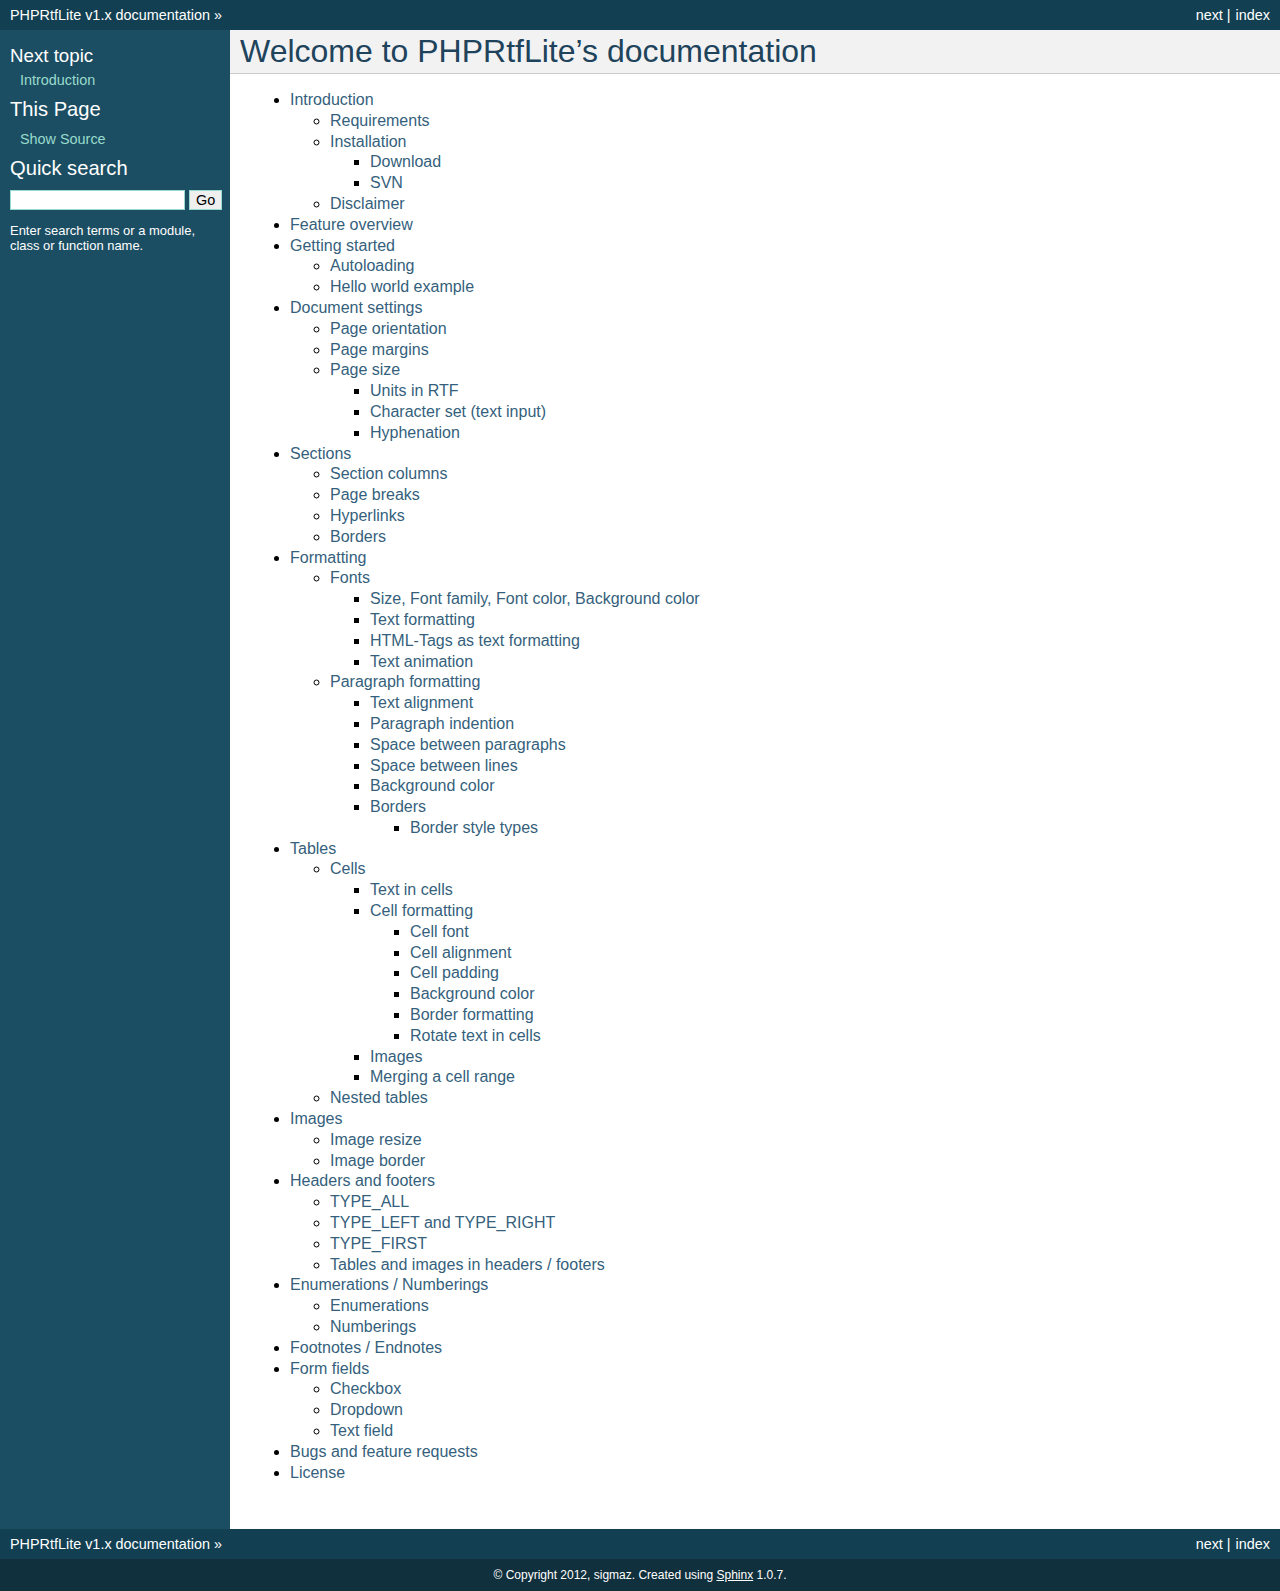
<file: engine/Phprtflite/docs/html/index.html>
<!DOCTYPE html PUBLIC "-//W3C//DTD XHTML 1.0 Transitional//EN"
  "http://www.w3.org/TR/xhtml1/DTD/xhtml1-transitional.dtd">

<html xmlns="http://www.w3.org/1999/xhtml">
  <head>
    <meta http-equiv="Content-Type" content="text/html; charset=utf-8" />
    
    <title>Welcome to PHPRtfLite’s documentation &mdash; PHPRtfLite v1.x documentation</title>
    <link rel="stylesheet" href="_static/default.css" type="text/css" />
    <link rel="stylesheet" href="_static/pygments.css" type="text/css" />
    <script type="text/javascript">
      var DOCUMENTATION_OPTIONS = {
        URL_ROOT:    '',
        VERSION:     '1.x',
        COLLAPSE_INDEX: false,
        FILE_SUFFIX: '.html',
        HAS_SOURCE:  true
      };
    </script>
    <script type="text/javascript" src="_static/jquery.js"></script>
    <script type="text/javascript" src="_static/underscore.js"></script>
    <script type="text/javascript" src="_static/doctools.js"></script>
    <link rel="top" title="PHPRtfLite v1.x documentation" href="#" />
    <link rel="next" title="Introduction" href="introduction.html" /> 
  </head>
  <body>
    <div class="related">
      <h3>Navigation</h3>
      <ul>
        <li class="right" style="margin-right: 10px">
          <a href="genindex.html" title="General Index"
             accesskey="I">index</a></li>
        <li class="right" >
          <a href="introduction.html" title="Introduction"
             accesskey="N">next</a> |</li>
        <li><a href="#">PHPRtfLite v1.x documentation</a> &raquo;</li> 
      </ul>
    </div>  

    <div class="document">
      <div class="documentwrapper">
        <div class="bodywrapper">
          <div class="body">
            
  <div class="section" id="welcome-to-phprtflite-s-documentation">
<h1>Welcome to PHPRtfLite&#8217;s documentation<a class="headerlink" href="#welcome-to-phprtflite-s-documentation" title="Permalink to this headline">¶</a></h1>
<div class="toctree-wrapper compound">
<ul>
<li class="toctree-l1"><a class="reference internal" href="introduction.html">Introduction</a><ul>
<li class="toctree-l2"><a class="reference internal" href="introduction.html#requirements">Requirements</a></li>
<li class="toctree-l2"><a class="reference internal" href="introduction.html#installation">Installation</a><ul>
<li class="toctree-l3"><a class="reference internal" href="introduction.html#download">Download</a></li>
<li class="toctree-l3"><a class="reference internal" href="introduction.html#svn">SVN</a></li>
</ul>
</li>
<li class="toctree-l2"><a class="reference internal" href="introduction.html#disclaimer">Disclaimer</a></li>
</ul>
</li>
<li class="toctree-l1"><a class="reference internal" href="feature-overview.html">Feature overview</a></li>
<li class="toctree-l1"><a class="reference internal" href="getting-started.html">Getting started</a><ul>
<li class="toctree-l2"><a class="reference internal" href="getting-started.html#autoloading">Autoloading</a></li>
<li class="toctree-l2"><a class="reference internal" href="getting-started.html#hello-world-example">Hello world example</a></li>
</ul>
</li>
<li class="toctree-l1"><a class="reference internal" href="document-settings.html">Document settings</a><ul>
<li class="toctree-l2"><a class="reference internal" href="document-settings.html#page-orientation">Page orientation</a></li>
<li class="toctree-l2"><a class="reference internal" href="document-settings.html#page-margins">Page margins</a></li>
<li class="toctree-l2"><a class="reference internal" href="document-settings.html#page-size">Page size</a><ul>
<li class="toctree-l3"><a class="reference internal" href="document-settings.html#units-in-rtf">Units in RTF</a></li>
<li class="toctree-l3"><a class="reference internal" href="document-settings.html#character-set-text-input">Character set (text input)</a></li>
<li class="toctree-l3"><a class="reference internal" href="document-settings.html#hyphenation">Hyphenation</a></li>
</ul>
</li>
</ul>
</li>
<li class="toctree-l1"><a class="reference internal" href="sections.html">Sections</a><ul>
<li class="toctree-l2"><a class="reference internal" href="sections.html#section-columns">Section columns</a></li>
<li class="toctree-l2"><a class="reference internal" href="sections.html#page-breaks">Page breaks</a></li>
<li class="toctree-l2"><a class="reference internal" href="sections.html#hyperlinks">Hyperlinks</a></li>
<li class="toctree-l2"><a class="reference internal" href="sections.html#borders">Borders</a></li>
</ul>
</li>
<li class="toctree-l1"><a class="reference internal" href="formatting.html">Formatting</a><ul>
<li class="toctree-l2"><a class="reference internal" href="formatting.html#fonts">Fonts</a><ul>
<li class="toctree-l3"><a class="reference internal" href="formatting.html#size-font-family-font-color-background-color">Size, Font family, Font color, Background color</a></li>
<li class="toctree-l3"><a class="reference internal" href="formatting.html#text-formatting">Text formatting</a></li>
<li class="toctree-l3"><a class="reference internal" href="formatting.html#html-tags-as-text-formatting">HTML-Tags as text formatting</a></li>
<li class="toctree-l3"><a class="reference internal" href="formatting.html#text-animation">Text animation</a></li>
</ul>
</li>
<li class="toctree-l2"><a class="reference internal" href="formatting.html#paragraph-formatting">Paragraph formatting</a><ul>
<li class="toctree-l3"><a class="reference internal" href="formatting.html#text-alignment">Text alignment</a></li>
<li class="toctree-l3"><a class="reference internal" href="formatting.html#paragraph-indention">Paragraph indention</a></li>
<li class="toctree-l3"><a class="reference internal" href="formatting.html#space-between-paragraphs">Space between paragraphs</a></li>
<li class="toctree-l3"><a class="reference internal" href="formatting.html#space-between-lines">Space between lines</a></li>
<li class="toctree-l3"><a class="reference internal" href="formatting.html#background-color">Background color</a></li>
<li class="toctree-l3"><a class="reference internal" href="formatting.html#borders">Borders</a><ul>
<li class="toctree-l4"><a class="reference internal" href="formatting.html#border-style-types">Border style types</a></li>
</ul>
</li>
</ul>
</li>
</ul>
</li>
<li class="toctree-l1"><a class="reference internal" href="tables.html">Tables</a><ul>
<li class="toctree-l2"><a class="reference internal" href="tables.html#cells">Cells</a><ul>
<li class="toctree-l3"><a class="reference internal" href="tables.html#text-in-cells">Text in cells</a></li>
<li class="toctree-l3"><a class="reference internal" href="tables.html#cell-formatting">Cell formatting</a><ul>
<li class="toctree-l4"><a class="reference internal" href="tables.html#cell-font">Cell font</a></li>
<li class="toctree-l4"><a class="reference internal" href="tables.html#cell-alignment">Cell alignment</a></li>
<li class="toctree-l4"><a class="reference internal" href="tables.html#cell-padding">Cell padding</a></li>
<li class="toctree-l4"><a class="reference internal" href="tables.html#background-color">Background color</a></li>
<li class="toctree-l4"><a class="reference internal" href="tables.html#border-formatting">Border formatting</a></li>
<li class="toctree-l4"><a class="reference internal" href="tables.html#rotate-text-in-cells">Rotate text in cells</a></li>
</ul>
</li>
<li class="toctree-l3"><a class="reference internal" href="tables.html#images">Images</a></li>
<li class="toctree-l3"><a class="reference internal" href="tables.html#merging-a-cell-range">Merging a cell range</a></li>
</ul>
</li>
<li class="toctree-l2"><a class="reference internal" href="tables.html#nested-tables">Nested tables</a></li>
</ul>
</li>
<li class="toctree-l1"><a class="reference internal" href="images.html">Images</a><ul>
<li class="toctree-l2"><a class="reference internal" href="images.html#image-resize">Image resize</a></li>
<li class="toctree-l2"><a class="reference internal" href="images.html#image-border">Image border</a></li>
</ul>
</li>
<li class="toctree-l1"><a class="reference internal" href="header-footer.html">Headers and footers</a><ul>
<li class="toctree-l2"><a class="reference internal" href="header-footer.html#type-all">TYPE_ALL</a></li>
<li class="toctree-l2"><a class="reference internal" href="header-footer.html#type-left-and-type-right">TYPE_LEFT and TYPE_RIGHT</a></li>
<li class="toctree-l2"><a class="reference internal" href="header-footer.html#type-first">TYPE_FIRST</a></li>
<li class="toctree-l2"><a class="reference internal" href="header-footer.html#tables-and-images-in-headers-footers">Tables and images in headers / footers</a></li>
</ul>
</li>
<li class="toctree-l1"><a class="reference internal" href="enumerations-numberings.html">Enumerations / Numberings</a><ul>
<li class="toctree-l2"><a class="reference internal" href="enumerations-numberings.html#enumerations">Enumerations</a></li>
<li class="toctree-l2"><a class="reference internal" href="enumerations-numberings.html#numberings">Numberings</a></li>
</ul>
</li>
<li class="toctree-l1"><a class="reference internal" href="footnotes-endnotes.html">Footnotes / Endnotes</a></li>
<li class="toctree-l1"><a class="reference internal" href="formfields.html">Form fields</a><ul>
<li class="toctree-l2"><a class="reference internal" href="formfields.html#checkbox">Checkbox</a></li>
<li class="toctree-l2"><a class="reference internal" href="formfields.html#dropdown">Dropdown</a></li>
<li class="toctree-l2"><a class="reference internal" href="formfields.html#text-field">Text field</a></li>
</ul>
</li>
<li class="toctree-l1"><a class="reference internal" href="bug-feature.html">Bugs and feature requests</a></li>
<li class="toctree-l1"><a class="reference internal" href="license.html">License</a></li>
</ul>
</div>
</div>


          </div>
        </div>
      </div>
      <div class="sphinxsidebar">
        <div class="sphinxsidebarwrapper">
  <h4>Next topic</h4>
  <p class="topless"><a href="introduction.html"
                        title="next chapter">Introduction</a></p>
  <h3>This Page</h3>
  <ul class="this-page-menu">
    <li><a href="_sources/index.txt"
           rel="nofollow">Show Source</a></li>
  </ul>
<div id="searchbox" style="display: none">
  <h3>Quick search</h3>
    <form class="search" action="search.html" method="get">
      <input type="text" name="q" size="18" />
      <input type="submit" value="Go" />
      <input type="hidden" name="check_keywords" value="yes" />
      <input type="hidden" name="area" value="default" />
    </form>
    <p class="searchtip" style="font-size: 90%">
    Enter search terms or a module, class or function name.
    </p>
</div>
<script type="text/javascript">$('#searchbox').show(0);</script>
        </div>
      </div>
      <div class="clearer"></div>
    </div>
    <div class="related">
      <h3>Navigation</h3>
      <ul>
        <li class="right" style="margin-right: 10px">
          <a href="genindex.html" title="General Index"
             >index</a></li>
        <li class="right" >
          <a href="introduction.html" title="Introduction"
             >next</a> |</li>
        <li><a href="#">PHPRtfLite v1.x documentation</a> &raquo;</li> 
      </ul>
    </div>
    <div class="footer">
        &copy; Copyright 2012, sigmaz.
      Created using <a href="http://sphinx.pocoo.org/">Sphinx</a> 1.0.7.
    </div>
  </body>
</html>
</file>
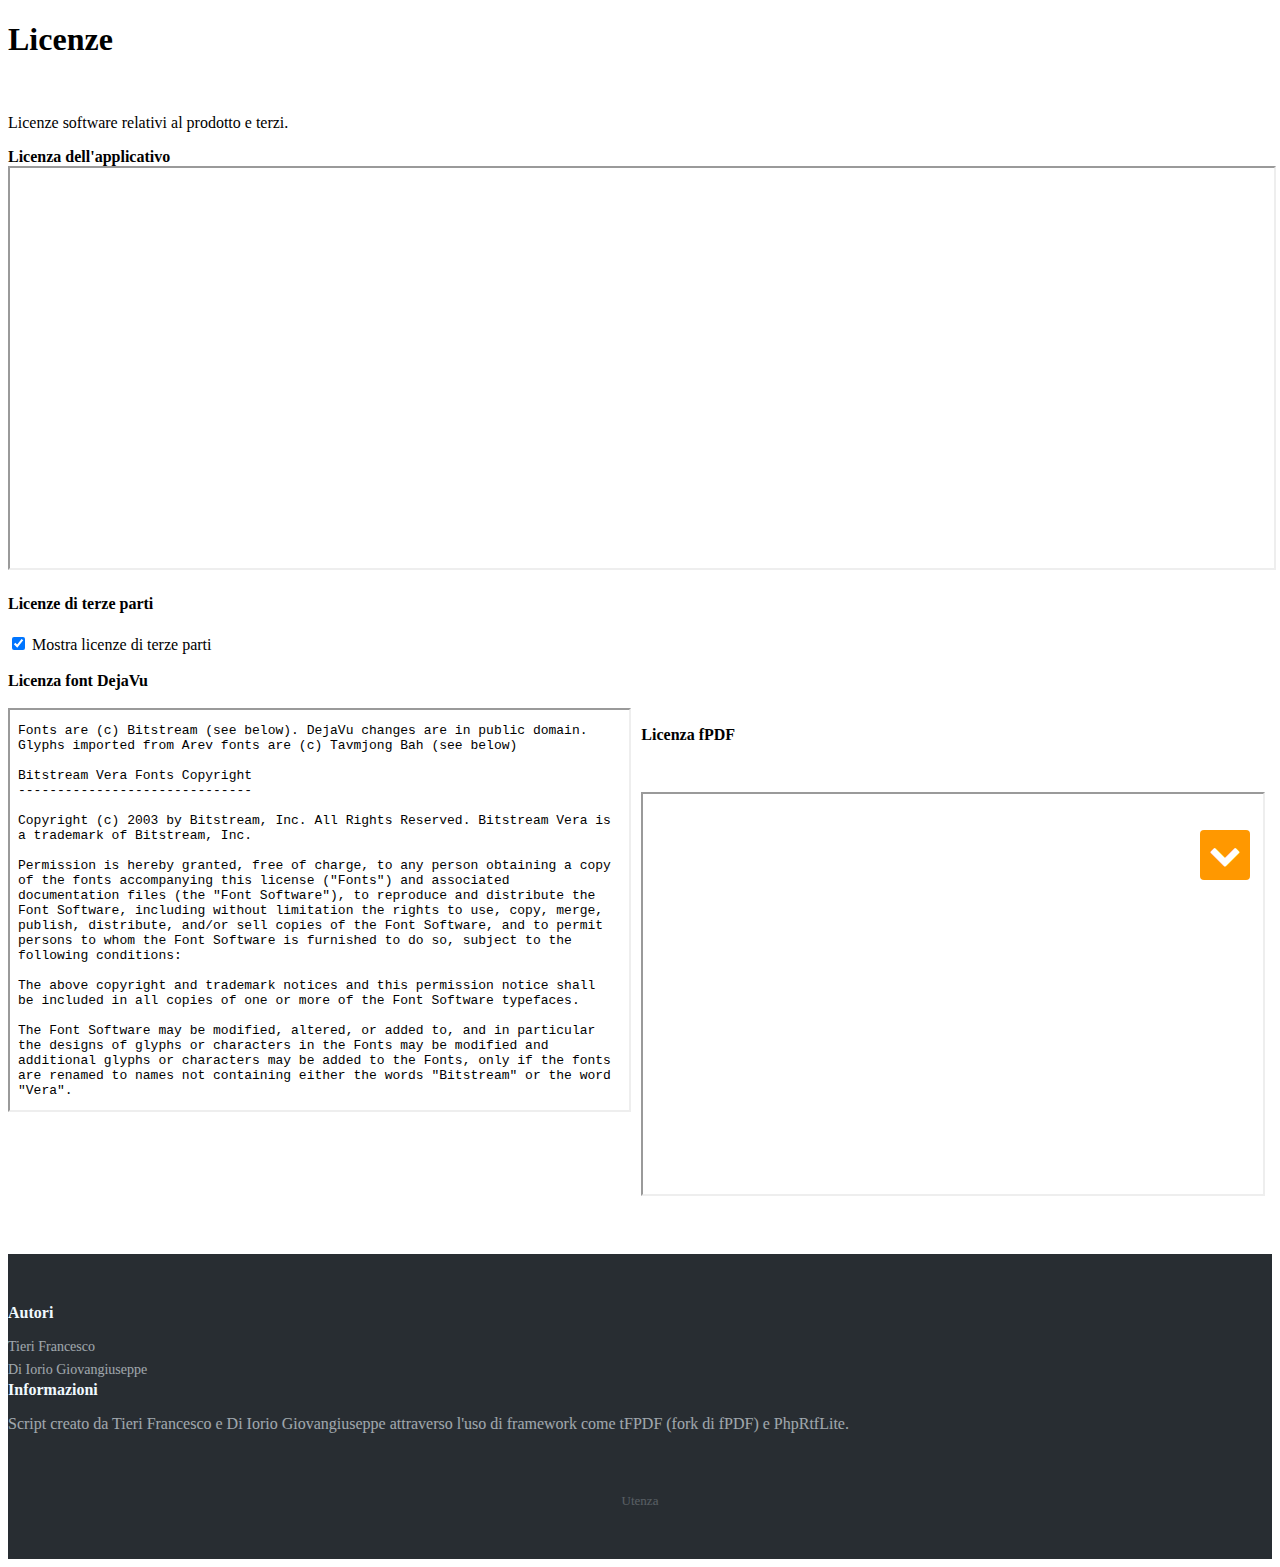
<file: license.html>
<!doctype html>
<html lang="it">
  <head>
    <!-- Required meta tags -->
    <meta charset="utf-8">
    <meta name="viewport" content="width=device-width, initial-scale=1">

    <!-- Bootstrap REQUIRED -->
	<link href="https://cdn.jsdelivr.net/npm/bootstrap@5.0.2/dist/css/bootstrap.min.css" rel="stylesheet"
		integrity="sha384-EVSTQN3/azprG1Anm3QDgpJLIm9Nao0Yz1ztcQTwFspd3yD65VohhpuuCOmLASjC" crossorigin="anonymous">
	<link rel="stylesheet" href="Assets/css/fontawesome.css">
	<link rel="stylesheet" href="Assets/css/style_buttons.css">
	<script src="https://cdn.jsdelivr.net/npm/bootstrap@5.0.2/dist/js/bootstrap.bundle.min.js"
		integrity="sha384-MrcW6ZMFYlzcLA8Nl+NtUVF0sA7MsXsP1UyJoMp4YLEuNSfAP+JcXn/tWtIaxVXM"
		crossorigin="anonymous"></script>
	
    <script src="engine/js/bootstrap.js" ></script>
	<script src="engine/js/jquery.js"></script>
	<script src="engine/js/logic.js"></script>

    <!-- FAVICON SVG-->
    <link rel="icon" type="image/svg+xml" sizes="32x32" id="iconfav" href="http://francescotieri.zapto.org/favicon_light.svg">
    <title>Licenze di distribuzione 
	</title>	
		
  </head>

<!--QUI COMINCIA IL SITO --> 
<body onload="initialize()">
	<div class="container">
<!-- Back to top button -->
<a style="text-decoration: none;" id="button"></a>
<a style="text-decoration: none;" id="buttonBottom"></a>
  
<header class="text-center">
	<h1 class="display-2">Licenze</h1> <br />
	<p class="blockquote-footer">Licenze software relativi al prodotto e terzi.</p>
	<!-- EASTER EGG <a href="home/index.php">Vai alla Home</a>-->
</header>

<!--Licenza -->
<b>Licenza dell'applicativo</b>


<iframe  src="LICENSE" name="iframe_LICENSE" style="border:1px solid none" height="400px" width="100%" title="LICENZA DI DISTRIBUZIONE"></iframe>

<!-- Licenze terzi -->
<h4 class="display-3">Licenze di terze parti</h3>
    <div class="form-check">
        <input class="form-check-input" type="checkbox" value="" id="checkbox_terzi" checked >
        <label class="form-check-label" for="flexCheckChecked">
          Mostra licenze di terze parti
        </label>
      </div>
    <div id="terzi" style="visibility: hidden;">
        <br />
        <b>Licenza font DejaVu</b>
        <br /><br /> 
        <iframe style="float: left; margin-right: 10px;" src="engine/tFPDF/font/unifont/DejaVu_LICENSE.txt" name="terzi_DejaVu_LICENSE" style="border:1px solid none; margin-top: 30px;" height="400px" width="49%" title="LICENZA DI DISTRIBUZIONE"></iframe>
        <br />
        <b>Licenza fPDF</b>
        <br /><br />
        <iframe src="engine/tFPDF/LICENSE" name="terzi_fPDF_LICENSE" style="border:1px solid none; margin-top: 30px;" height="400px" width="49%" title="LICENZA DI DISTRIBUZIONE"></iframe>
        
    </div>

	<script>
         if ( document.getElementById('terzi').checked ) {
            document.getElementById('terzi').style.visibility = 'visible';

        }
               document.getElementById('terzi').style.visibility = 'visible';
        document.getElementById('checkbox_terzi').onclick = function() {
            // access properties using this keyword
            if ( this.checked ) {
               document.getElementById('terzi').style.visibility = 'visible';
            } else {
                document.getElementById('terzi').style.visibility = 'hidden';
            }
        };
        </script>
</div><br />
<!-- Footer -->
<br /><br />
<div class="footer-dark">
    <footer>
        <div class="container">
            <div class="row">
                <div class="col-sm-6 col-md-3 item">
                    <h3>Autori</h3>
                    <ul>
                        <li><a href="#">Tieri Francesco</a></li>
                        <li><a href="#">Di Iorio Giovangiuseppe</a></li>
                    </ul>
                </div>
               
                <div class="col-md-6 item text">
                    <h3>Informazioni</h3>
                    <p>Script creato da Tieri Francesco e Di Iorio Giovangiuseppe attraverso l'uso di framework come tFPDF (fork di fPDF) e PhpRtfLite.</p>
                </div>
            </div>
            <p class="copyright"><a target="_blank" href="index.html">Utenza</a></p>
        </div>
    </footer>
</div>
</body>
</html>
</file>
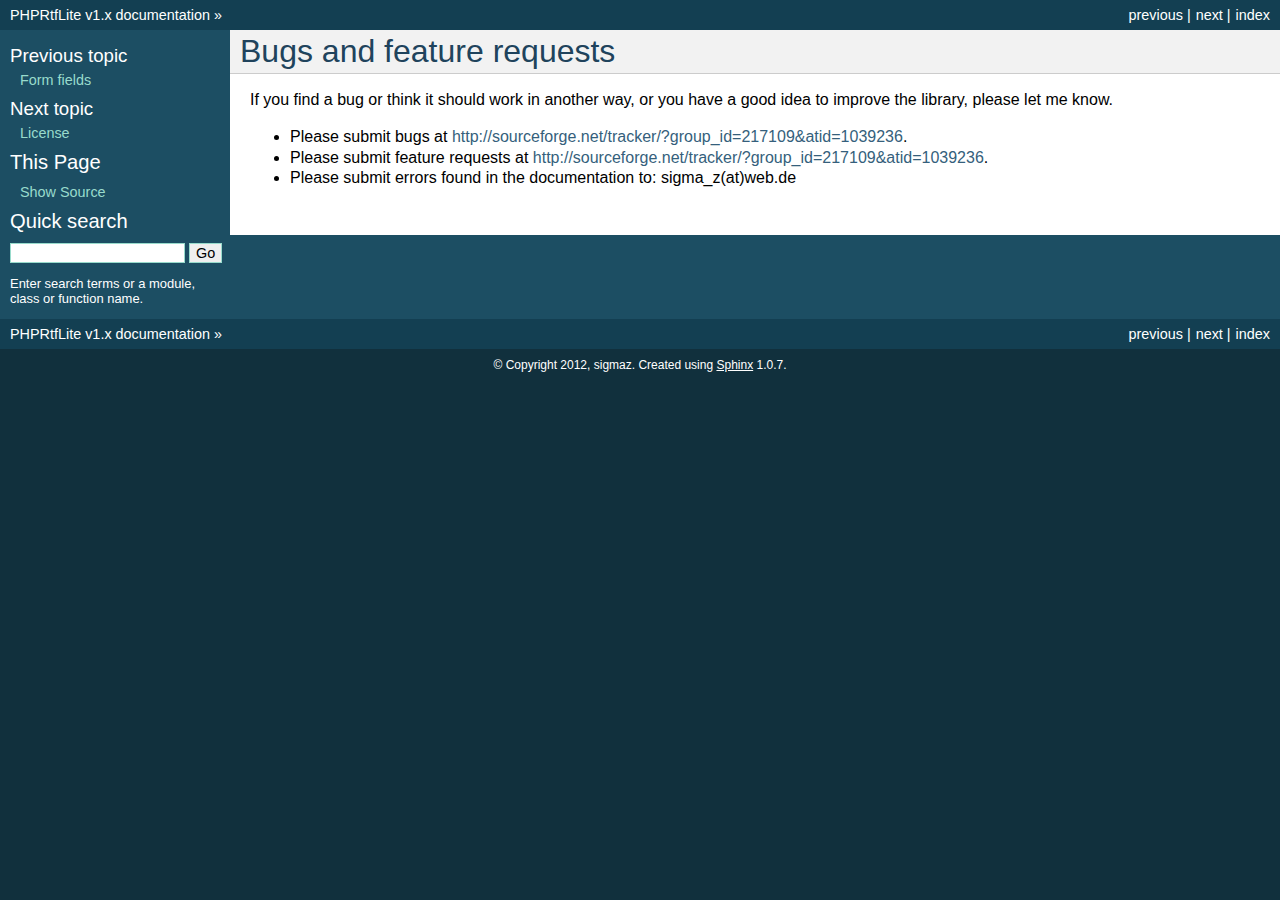
<file: engine/Phprtflite/docs/html/bug-feature.html>
<!DOCTYPE html PUBLIC "-//W3C//DTD XHTML 1.0 Transitional//EN"
  "http://www.w3.org/TR/xhtml1/DTD/xhtml1-transitional.dtd">

<html xmlns="http://www.w3.org/1999/xhtml">
  <head>
    <meta http-equiv="Content-Type" content="text/html; charset=utf-8" />
    
    <title>Bugs and feature requests &mdash; PHPRtfLite v1.x documentation</title>
    <link rel="stylesheet" href="_static/default.css" type="text/css" />
    <link rel="stylesheet" href="_static/pygments.css" type="text/css" />
    <script type="text/javascript">
      var DOCUMENTATION_OPTIONS = {
        URL_ROOT:    '',
        VERSION:     '1.x',
        COLLAPSE_INDEX: false,
        FILE_SUFFIX: '.html',
        HAS_SOURCE:  true
      };
    </script>
    <script type="text/javascript" src="_static/jquery.js"></script>
    <script type="text/javascript" src="_static/underscore.js"></script>
    <script type="text/javascript" src="_static/doctools.js"></script>
    <link rel="top" title="PHPRtfLite v1.x documentation" href="index.html" />
    <link rel="next" title="License" href="license.html" />
    <link rel="prev" title="Form fields" href="formfields.html" /> 
  </head>
  <body>
    <div class="related">
      <h3>Navigation</h3>
      <ul>
        <li class="right" style="margin-right: 10px">
          <a href="genindex.html" title="General Index"
             accesskey="I">index</a></li>
        <li class="right" >
          <a href="license.html" title="License"
             accesskey="N">next</a> |</li>
        <li class="right" >
          <a href="formfields.html" title="Form fields"
             accesskey="P">previous</a> |</li>
        <li><a href="index.html">PHPRtfLite v1.x documentation</a> &raquo;</li> 
      </ul>
    </div>  

    <div class="document">
      <div class="documentwrapper">
        <div class="bodywrapper">
          <div class="body">
            
  <div class="section" id="bugs-and-feature-requests">
<h1>Bugs and feature requests<a class="headerlink" href="#bugs-and-feature-requests" title="Permalink to this headline">¶</a></h1>
<p>If you find a bug or think it should work in another way, or you have a good idea to improve the library, please let me know.</p>
<ul class="simple">
<li>Please submit bugs at <a class="reference external" href="http://sourceforge.net/tracker/?group_id=217109&amp;atid=1039236">http://sourceforge.net/tracker/?group_id=217109&amp;atid=1039236</a>.</li>
<li>Please submit feature requests at <a class="reference external" href="http://sourceforge.net/tracker/?group_id=217109&amp;atid=1039236">http://sourceforge.net/tracker/?group_id=217109&amp;atid=1039236</a>.</li>
<li>Please submit errors found in the documentation to: sigma_z(at)web.de</li>
</ul>
</div>


          </div>
        </div>
      </div>
      <div class="sphinxsidebar">
        <div class="sphinxsidebarwrapper">
  <h4>Previous topic</h4>
  <p class="topless"><a href="formfields.html"
                        title="previous chapter">Form fields</a></p>
  <h4>Next topic</h4>
  <p class="topless"><a href="license.html"
                        title="next chapter">License</a></p>
  <h3>This Page</h3>
  <ul class="this-page-menu">
    <li><a href="_sources/bug-feature.txt"
           rel="nofollow">Show Source</a></li>
  </ul>
<div id="searchbox" style="display: none">
  <h3>Quick search</h3>
    <form class="search" action="search.html" method="get">
      <input type="text" name="q" size="18" />
      <input type="submit" value="Go" />
      <input type="hidden" name="check_keywords" value="yes" />
      <input type="hidden" name="area" value="default" />
    </form>
    <p class="searchtip" style="font-size: 90%">
    Enter search terms or a module, class or function name.
    </p>
</div>
<script type="text/javascript">$('#searchbox').show(0);</script>
        </div>
      </div>
      <div class="clearer"></div>
    </div>
    <div class="related">
      <h3>Navigation</h3>
      <ul>
        <li class="right" style="margin-right: 10px">
          <a href="genindex.html" title="General Index"
             >index</a></li>
        <li class="right" >
          <a href="license.html" title="License"
             >next</a> |</li>
        <li class="right" >
          <a href="formfields.html" title="Form fields"
             >previous</a> |</li>
        <li><a href="index.html">PHPRtfLite v1.x documentation</a> &raquo;</li> 
      </ul>
    </div>
    <div class="footer">
        &copy; Copyright 2012, sigmaz.
      Created using <a href="http://sphinx.pocoo.org/">Sphinx</a> 1.0.7.
    </div>
  </body>
</html>
</file>
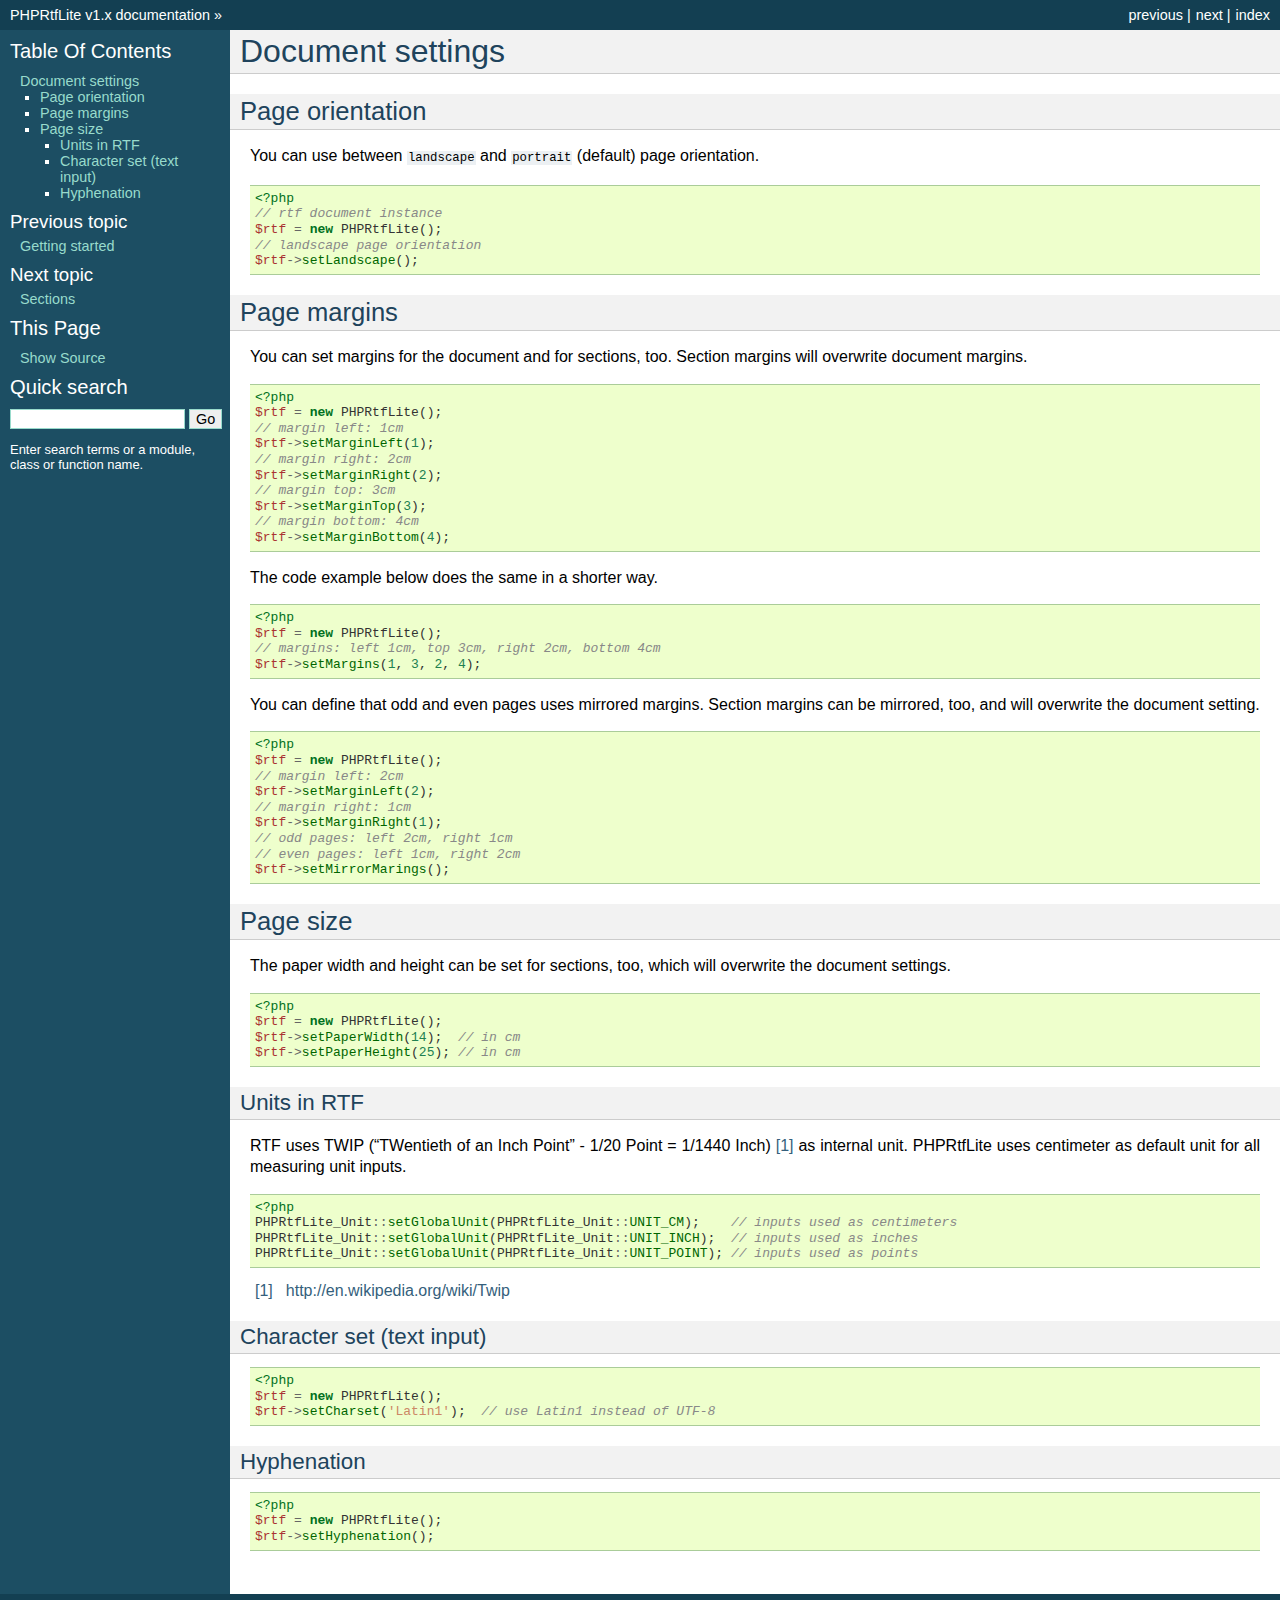
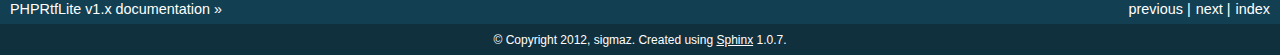
<file: engine/Phprtflite/docs/html/document-settings.html>
<!DOCTYPE html PUBLIC "-//W3C//DTD XHTML 1.0 Transitional//EN"
  "http://www.w3.org/TR/xhtml1/DTD/xhtml1-transitional.dtd">

<html xmlns="http://www.w3.org/1999/xhtml">
  <head>
    <meta http-equiv="Content-Type" content="text/html; charset=utf-8" />
    
    <title>Document settings &mdash; PHPRtfLite v1.x documentation</title>
    <link rel="stylesheet" href="_static/default.css" type="text/css" />
    <link rel="stylesheet" href="_static/pygments.css" type="text/css" />
    <script type="text/javascript">
      var DOCUMENTATION_OPTIONS = {
        URL_ROOT:    '',
        VERSION:     '1.x',
        COLLAPSE_INDEX: false,
        FILE_SUFFIX: '.html',
        HAS_SOURCE:  true
      };
    </script>
    <script type="text/javascript" src="_static/jquery.js"></script>
    <script type="text/javascript" src="_static/underscore.js"></script>
    <script type="text/javascript" src="_static/doctools.js"></script>
    <link rel="top" title="PHPRtfLite v1.x documentation" href="index.html" />
    <link rel="next" title="Sections" href="sections.html" />
    <link rel="prev" title="Getting started" href="getting-started.html" /> 
  </head>
  <body>
    <div class="related">
      <h3>Navigation</h3>
      <ul>
        <li class="right" style="margin-right: 10px">
          <a href="genindex.html" title="General Index"
             accesskey="I">index</a></li>
        <li class="right" >
          <a href="sections.html" title="Sections"
             accesskey="N">next</a> |</li>
        <li class="right" >
          <a href="getting-started.html" title="Getting started"
             accesskey="P">previous</a> |</li>
        <li><a href="index.html">PHPRtfLite v1.x documentation</a> &raquo;</li> 
      </ul>
    </div>  

    <div class="document">
      <div class="documentwrapper">
        <div class="bodywrapper">
          <div class="body">
            
  <div class="section" id="document-settings">
<h1>Document settings<a class="headerlink" href="#document-settings" title="Permalink to this headline">¶</a></h1>
<div class="section" id="page-orientation">
<h2>Page orientation<a class="headerlink" href="#page-orientation" title="Permalink to this headline">¶</a></h2>
<p>You can use between <tt class="docutils literal"><span class="pre">landscape</span></tt> and <tt class="docutils literal"><span class="pre">portrait</span></tt> (default) page orientation.</p>
<div class="highlight-php"><div class="highlight"><pre><span class="cp">&lt;?php</span>
<span class="c1">// rtf document instance</span>
<span class="nv">$rtf</span> <span class="o">=</span> <span class="k">new</span> <span class="nx">PHPRtfLite</span><span class="p">();</span>
<span class="c1">// landscape page orientation</span>
<span class="nv">$rtf</span><span class="o">-&gt;</span><span class="na">setLandscape</span><span class="p">();</span>
</pre></div>
</div>
</div>
<div class="section" id="page-margins">
<span id="doc-settings-page-margins"></span><h2>Page margins<a class="headerlink" href="#page-margins" title="Permalink to this headline">¶</a></h2>
<p>You can set margins for the document and for sections, too. Section margins will overwrite document margins.</p>
<div class="highlight-php"><div class="highlight"><pre><span class="cp">&lt;?php</span>
<span class="nv">$rtf</span> <span class="o">=</span> <span class="k">new</span> <span class="nx">PHPRtfLite</span><span class="p">();</span>
<span class="c1">// margin left: 1cm</span>
<span class="nv">$rtf</span><span class="o">-&gt;</span><span class="na">setMarginLeft</span><span class="p">(</span><span class="mi">1</span><span class="p">);</span>
<span class="c1">// margin right: 2cm</span>
<span class="nv">$rtf</span><span class="o">-&gt;</span><span class="na">setMarginRight</span><span class="p">(</span><span class="mi">2</span><span class="p">);</span>
<span class="c1">// margin top: 3cm</span>
<span class="nv">$rtf</span><span class="o">-&gt;</span><span class="na">setMarginTop</span><span class="p">(</span><span class="mi">3</span><span class="p">);</span>
<span class="c1">// margin bottom: 4cm</span>
<span class="nv">$rtf</span><span class="o">-&gt;</span><span class="na">setMarginBottom</span><span class="p">(</span><span class="mi">4</span><span class="p">);</span>
</pre></div>
</div>
<p>The code example below does the same in a shorter way.</p>
<div class="highlight-php"><div class="highlight"><pre><span class="cp">&lt;?php</span>
<span class="nv">$rtf</span> <span class="o">=</span> <span class="k">new</span> <span class="nx">PHPRtfLite</span><span class="p">();</span>
<span class="c1">// margins: left 1cm, top 3cm, right 2cm, bottom 4cm</span>
<span class="nv">$rtf</span><span class="o">-&gt;</span><span class="na">setMargins</span><span class="p">(</span><span class="mi">1</span><span class="p">,</span> <span class="mi">3</span><span class="p">,</span> <span class="mi">2</span><span class="p">,</span> <span class="mi">4</span><span class="p">);</span>
</pre></div>
</div>
<p>You can define that odd and even pages uses mirrored margins. Section margins can be mirrored, too, and will overwrite the document setting.</p>
<div class="highlight-php"><div class="highlight"><pre><span class="cp">&lt;?php</span>
<span class="nv">$rtf</span> <span class="o">=</span> <span class="k">new</span> <span class="nx">PHPRtfLite</span><span class="p">();</span>
<span class="c1">// margin left: 2cm</span>
<span class="nv">$rtf</span><span class="o">-&gt;</span><span class="na">setMarginLeft</span><span class="p">(</span><span class="mi">2</span><span class="p">);</span>
<span class="c1">// margin right: 1cm</span>
<span class="nv">$rtf</span><span class="o">-&gt;</span><span class="na">setMarginRight</span><span class="p">(</span><span class="mi">1</span><span class="p">);</span>
<span class="c1">// odd pages: left 2cm, right 1cm</span>
<span class="c1">// even pages: left 1cm, right 2cm</span>
<span class="nv">$rtf</span><span class="o">-&gt;</span><span class="na">setMirrorMarings</span><span class="p">();</span>
</pre></div>
</div>
</div>
<div class="section" id="page-size">
<span id="doc-settings-page-size"></span><h2>Page size<a class="headerlink" href="#page-size" title="Permalink to this headline">¶</a></h2>
<p>The paper width and height can be set for sections, too, which will overwrite the document settings.</p>
<div class="highlight-php"><div class="highlight"><pre><span class="cp">&lt;?php</span>
<span class="nv">$rtf</span> <span class="o">=</span> <span class="k">new</span> <span class="nx">PHPRtfLite</span><span class="p">();</span>
<span class="nv">$rtf</span><span class="o">-&gt;</span><span class="na">setPaperWidth</span><span class="p">(</span><span class="mi">14</span><span class="p">);</span>  <span class="c1">// in cm</span>
<span class="nv">$rtf</span><span class="o">-&gt;</span><span class="na">setPaperHeight</span><span class="p">(</span><span class="mi">25</span><span class="p">);</span> <span class="c1">// in cm</span>
</pre></div>
</div>
<div class="section" id="units-in-rtf">
<h3>Units in RTF<a class="headerlink" href="#units-in-rtf" title="Permalink to this headline">¶</a></h3>
<p>RTF uses TWIP (&#8220;TWentieth of an Inch Point&#8221; - 1/20 Point = 1/1440 Inch) <a class="footnote-reference" href="#f1" id="id1">[1]</a> as internal unit. PHPRtfLite uses centimeter as default unit for all measuring unit inputs.</p>
<div class="highlight-php"><div class="highlight"><pre><span class="cp">&lt;?php</span>
<span class="nx">PHPRtfLite_Unit</span><span class="o">::</span><span class="na">setGlobalUnit</span><span class="p">(</span><span class="nx">PHPRtfLite_Unit</span><span class="o">::</span><span class="na">UNIT_CM</span><span class="p">);</span>    <span class="c1">// inputs used as centimeters</span>
<span class="nx">PHPRtfLite_Unit</span><span class="o">::</span><span class="na">setGlobalUnit</span><span class="p">(</span><span class="nx">PHPRtfLite_Unit</span><span class="o">::</span><span class="na">UNIT_INCH</span><span class="p">);</span>  <span class="c1">// inputs used as inches</span>
<span class="nx">PHPRtfLite_Unit</span><span class="o">::</span><span class="na">setGlobalUnit</span><span class="p">(</span><span class="nx">PHPRtfLite_Unit</span><span class="o">::</span><span class="na">UNIT_POINT</span><span class="p">);</span> <span class="c1">// inputs used as points</span>
</pre></div>
</div>
<table class="docutils footnote" frame="void" id="f1" rules="none">
<colgroup><col class="label" /><col /></colgroup>
<tbody valign="top">
<tr><td class="label"><a class="fn-backref" href="#id1">[1]</a></td><td><a class="reference external" href="http://en.wikipedia.org/wiki/Twip">http://en.wikipedia.org/wiki/Twip</a></td></tr>
</tbody>
</table>
</div>
<div class="section" id="character-set-text-input">
<h3>Character set (text input)<a class="headerlink" href="#character-set-text-input" title="Permalink to this headline">¶</a></h3>
<div class="highlight-php"><div class="highlight"><pre><span class="cp">&lt;?php</span>
<span class="nv">$rtf</span> <span class="o">=</span> <span class="k">new</span> <span class="nx">PHPRtfLite</span><span class="p">();</span>
<span class="nv">$rtf</span><span class="o">-&gt;</span><span class="na">setCharset</span><span class="p">(</span><span class="s1">&#39;Latin1&#39;</span><span class="p">);</span>  <span class="c1">// use Latin1 instead of UTF-8</span>
</pre></div>
</div>
</div>
<div class="section" id="hyphenation">
<h3>Hyphenation<a class="headerlink" href="#hyphenation" title="Permalink to this headline">¶</a></h3>
<div class="highlight-php"><div class="highlight"><pre><span class="cp">&lt;?php</span>
<span class="nv">$rtf</span> <span class="o">=</span> <span class="k">new</span> <span class="nx">PHPRtfLite</span><span class="p">();</span>
<span class="nv">$rtf</span><span class="o">-&gt;</span><span class="na">setHyphenation</span><span class="p">();</span>
</pre></div>
</div>
</div>
</div>
</div>


          </div>
        </div>
      </div>
      <div class="sphinxsidebar">
        <div class="sphinxsidebarwrapper">
  <h3><a href="index.html">Table Of Contents</a></h3>
  <ul>
<li><a class="reference internal" href="#">Document settings</a><ul>
<li><a class="reference internal" href="#page-orientation">Page orientation</a></li>
<li><a class="reference internal" href="#page-margins">Page margins</a></li>
<li><a class="reference internal" href="#page-size">Page size</a><ul>
<li><a class="reference internal" href="#units-in-rtf">Units in RTF</a></li>
<li><a class="reference internal" href="#character-set-text-input">Character set (text input)</a></li>
<li><a class="reference internal" href="#hyphenation">Hyphenation</a></li>
</ul>
</li>
</ul>
</li>
</ul>

  <h4>Previous topic</h4>
  <p class="topless"><a href="getting-started.html"
                        title="previous chapter">Getting started</a></p>
  <h4>Next topic</h4>
  <p class="topless"><a href="sections.html"
                        title="next chapter">Sections</a></p>
  <h3>This Page</h3>
  <ul class="this-page-menu">
    <li><a href="_sources/document-settings.txt"
           rel="nofollow">Show Source</a></li>
  </ul>
<div id="searchbox" style="display: none">
  <h3>Quick search</h3>
    <form class="search" action="search.html" method="get">
      <input type="text" name="q" size="18" />
      <input type="submit" value="Go" />
      <input type="hidden" name="check_keywords" value="yes" />
      <input type="hidden" name="area" value="default" />
    </form>
    <p class="searchtip" style="font-size: 90%">
    Enter search terms or a module, class or function name.
    </p>
</div>
<script type="text/javascript">$('#searchbox').show(0);</script>
        </div>
      </div>
      <div class="clearer"></div>
    </div>
    <div class="related">
      <h3>Navigation</h3>
      <ul>
        <li class="right" style="margin-right: 10px">
          <a href="genindex.html" title="General Index"
             >index</a></li>
        <li class="right" >
          <a href="sections.html" title="Sections"
             >next</a> |</li>
        <li class="right" >
          <a href="getting-started.html" title="Getting started"
             >previous</a> |</li>
        <li><a href="index.html">PHPRtfLite v1.x documentation</a> &raquo;</li> 
      </ul>
    </div>
    <div class="footer">
        &copy; Copyright 2012, sigmaz.
      Created using <a href="http://sphinx.pocoo.org/">Sphinx</a> 1.0.7.
    </div>
  </body>
</html>
</file>
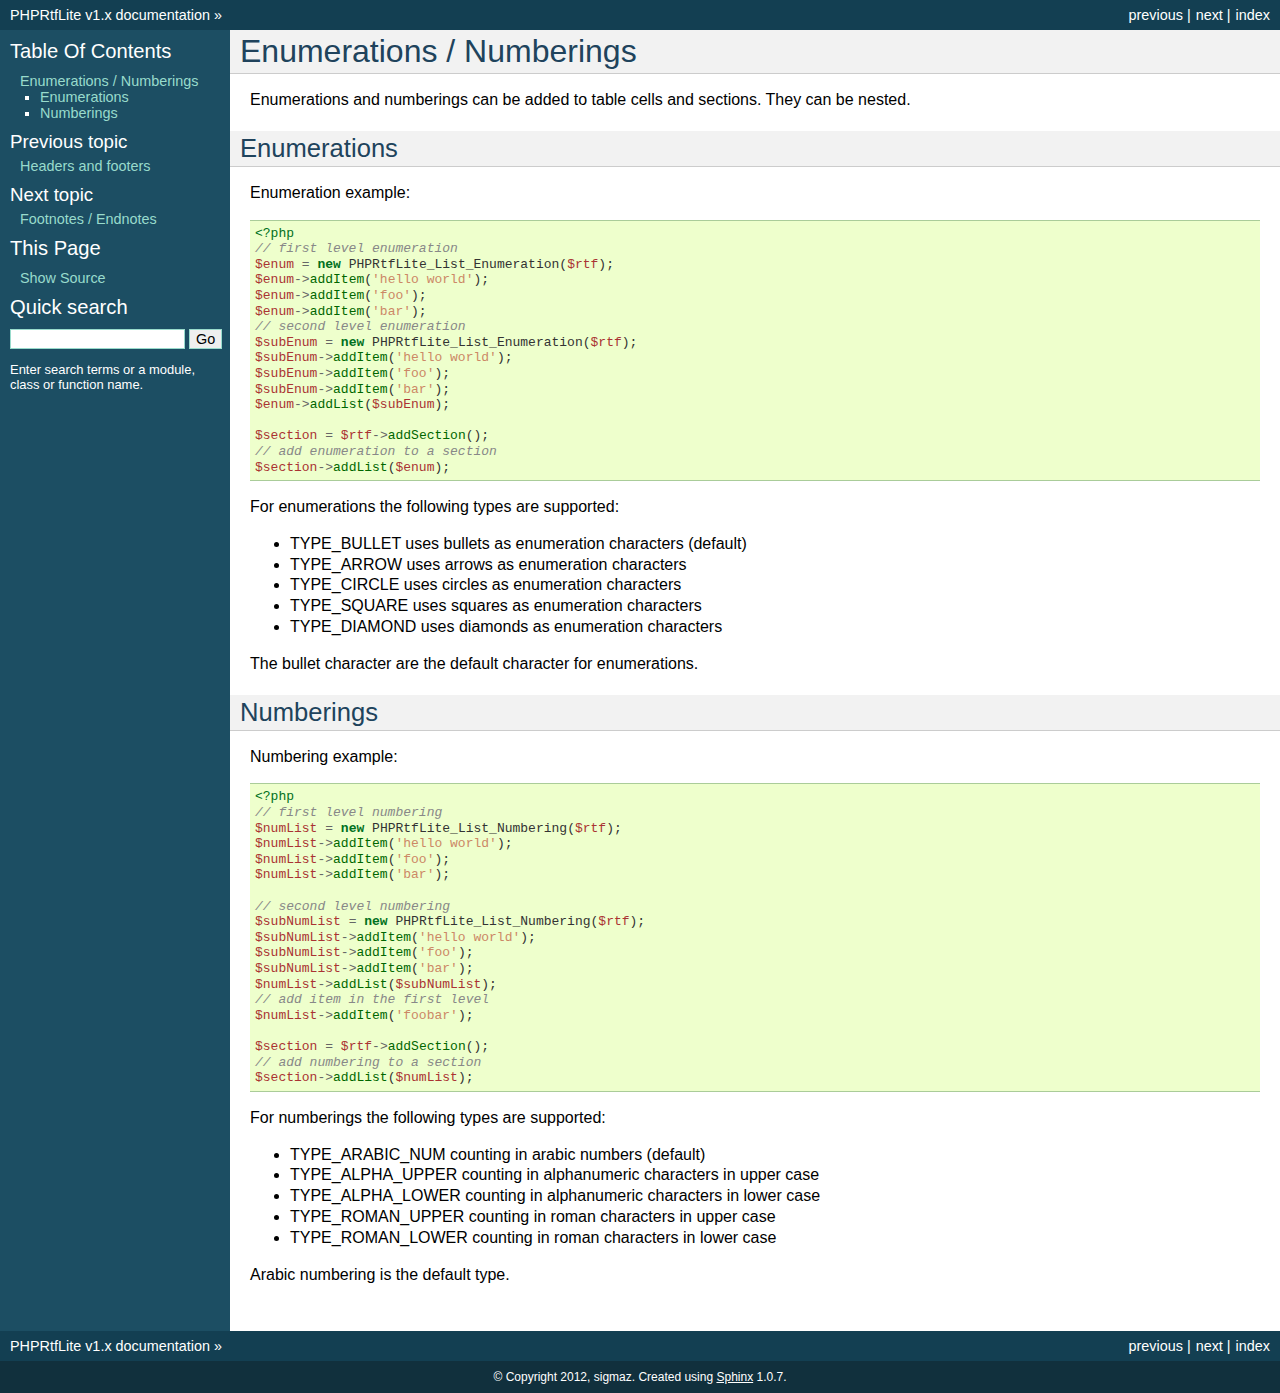
<file: engine/Phprtflite/docs/html/enumerations-numberings.html>
<!DOCTYPE html PUBLIC "-//W3C//DTD XHTML 1.0 Transitional//EN"
  "http://www.w3.org/TR/xhtml1/DTD/xhtml1-transitional.dtd">

<html xmlns="http://www.w3.org/1999/xhtml">
  <head>
    <meta http-equiv="Content-Type" content="text/html; charset=utf-8" />
    
    <title>Enumerations / Numberings &mdash; PHPRtfLite v1.x documentation</title>
    <link rel="stylesheet" href="_static/default.css" type="text/css" />
    <link rel="stylesheet" href="_static/pygments.css" type="text/css" />
    <script type="text/javascript">
      var DOCUMENTATION_OPTIONS = {
        URL_ROOT:    '',
        VERSION:     '1.x',
        COLLAPSE_INDEX: false,
        FILE_SUFFIX: '.html',
        HAS_SOURCE:  true
      };
    </script>
    <script type="text/javascript" src="_static/jquery.js"></script>
    <script type="text/javascript" src="_static/underscore.js"></script>
    <script type="text/javascript" src="_static/doctools.js"></script>
    <link rel="top" title="PHPRtfLite v1.x documentation" href="index.html" />
    <link rel="next" title="Footnotes / Endnotes" href="footnotes-endnotes.html" />
    <link rel="prev" title="Headers and footers" href="header-footer.html" /> 
  </head>
  <body>
    <div class="related">
      <h3>Navigation</h3>
      <ul>
        <li class="right" style="margin-right: 10px">
          <a href="genindex.html" title="General Index"
             accesskey="I">index</a></li>
        <li class="right" >
          <a href="footnotes-endnotes.html" title="Footnotes / Endnotes"
             accesskey="N">next</a> |</li>
        <li class="right" >
          <a href="header-footer.html" title="Headers and footers"
             accesskey="P">previous</a> |</li>
        <li><a href="index.html">PHPRtfLite v1.x documentation</a> &raquo;</li> 
      </ul>
    </div>  

    <div class="document">
      <div class="documentwrapper">
        <div class="bodywrapper">
          <div class="body">
            
  <div class="section" id="enumerations-numberings">
<h1>Enumerations / Numberings<a class="headerlink" href="#enumerations-numberings" title="Permalink to this headline">¶</a></h1>
<p>Enumerations and numberings can be added to table cells and sections. They can be nested.</p>
<div class="section" id="enumerations">
<h2>Enumerations<a class="headerlink" href="#enumerations" title="Permalink to this headline">¶</a></h2>
<p>Enumeration example:</p>
<div class="highlight-php"><div class="highlight"><pre><span class="cp">&lt;?php</span>
<span class="c1">// first level enumeration</span>
<span class="nv">$enum</span> <span class="o">=</span> <span class="k">new</span> <span class="nx">PHPRtfLite_List_Enumeration</span><span class="p">(</span><span class="nv">$rtf</span><span class="p">);</span>
<span class="nv">$enum</span><span class="o">-&gt;</span><span class="na">addItem</span><span class="p">(</span><span class="s1">&#39;hello world&#39;</span><span class="p">);</span>
<span class="nv">$enum</span><span class="o">-&gt;</span><span class="na">addItem</span><span class="p">(</span><span class="s1">&#39;foo&#39;</span><span class="p">);</span>
<span class="nv">$enum</span><span class="o">-&gt;</span><span class="na">addItem</span><span class="p">(</span><span class="s1">&#39;bar&#39;</span><span class="p">);</span>
<span class="c1">// second level enumeration</span>
<span class="nv">$subEnum</span> <span class="o">=</span> <span class="k">new</span> <span class="nx">PHPRtfLite_List_Enumeration</span><span class="p">(</span><span class="nv">$rtf</span><span class="p">);</span>
<span class="nv">$subEnum</span><span class="o">-&gt;</span><span class="na">addItem</span><span class="p">(</span><span class="s1">&#39;hello world&#39;</span><span class="p">);</span>
<span class="nv">$subEnum</span><span class="o">-&gt;</span><span class="na">addItem</span><span class="p">(</span><span class="s1">&#39;foo&#39;</span><span class="p">);</span>
<span class="nv">$subEnum</span><span class="o">-&gt;</span><span class="na">addItem</span><span class="p">(</span><span class="s1">&#39;bar&#39;</span><span class="p">);</span>
<span class="nv">$enum</span><span class="o">-&gt;</span><span class="na">addList</span><span class="p">(</span><span class="nv">$subEnum</span><span class="p">);</span>

<span class="nv">$section</span> <span class="o">=</span> <span class="nv">$rtf</span><span class="o">-&gt;</span><span class="na">addSection</span><span class="p">();</span>
<span class="c1">// add enumeration to a section</span>
<span class="nv">$section</span><span class="o">-&gt;</span><span class="na">addList</span><span class="p">(</span><span class="nv">$enum</span><span class="p">);</span>
</pre></div>
</div>
<p>For enumerations the following types are supported:</p>
<ul class="simple">
<li>TYPE_BULLET   uses bullets as enumeration characters (default)</li>
<li>TYPE_ARROW    uses arrows as enumeration characters</li>
<li>TYPE_CIRCLE   uses circles as enumeration characters</li>
<li>TYPE_SQUARE   uses squares as enumeration characters</li>
<li>TYPE_DIAMOND  uses diamonds as enumeration characters</li>
</ul>
<p>The bullet character are the default character for enumerations.</p>
</div>
<div class="section" id="numberings">
<h2>Numberings<a class="headerlink" href="#numberings" title="Permalink to this headline">¶</a></h2>
<p>Numbering example:</p>
<div class="highlight-php"><div class="highlight"><pre><span class="cp">&lt;?php</span>
<span class="c1">// first level numbering</span>
<span class="nv">$numList</span> <span class="o">=</span> <span class="k">new</span> <span class="nx">PHPRtfLite_List_Numbering</span><span class="p">(</span><span class="nv">$rtf</span><span class="p">);</span>
<span class="nv">$numList</span><span class="o">-&gt;</span><span class="na">addItem</span><span class="p">(</span><span class="s1">&#39;hello world&#39;</span><span class="p">);</span>
<span class="nv">$numList</span><span class="o">-&gt;</span><span class="na">addItem</span><span class="p">(</span><span class="s1">&#39;foo&#39;</span><span class="p">);</span>
<span class="nv">$numList</span><span class="o">-&gt;</span><span class="na">addItem</span><span class="p">(</span><span class="s1">&#39;bar&#39;</span><span class="p">);</span>

<span class="c1">// second level numbering</span>
<span class="nv">$subNumList</span> <span class="o">=</span> <span class="k">new</span> <span class="nx">PHPRtfLite_List_Numbering</span><span class="p">(</span><span class="nv">$rtf</span><span class="p">);</span>
<span class="nv">$subNumList</span><span class="o">-&gt;</span><span class="na">addItem</span><span class="p">(</span><span class="s1">&#39;hello world&#39;</span><span class="p">);</span>
<span class="nv">$subNumList</span><span class="o">-&gt;</span><span class="na">addItem</span><span class="p">(</span><span class="s1">&#39;foo&#39;</span><span class="p">);</span>
<span class="nv">$subNumList</span><span class="o">-&gt;</span><span class="na">addItem</span><span class="p">(</span><span class="s1">&#39;bar&#39;</span><span class="p">);</span>
<span class="nv">$numList</span><span class="o">-&gt;</span><span class="na">addList</span><span class="p">(</span><span class="nv">$subNumList</span><span class="p">);</span>
<span class="c1">// add item in the first level</span>
<span class="nv">$numList</span><span class="o">-&gt;</span><span class="na">addItem</span><span class="p">(</span><span class="s1">&#39;foobar&#39;</span><span class="p">);</span>

<span class="nv">$section</span> <span class="o">=</span> <span class="nv">$rtf</span><span class="o">-&gt;</span><span class="na">addSection</span><span class="p">();</span>
<span class="c1">// add numbering to a section</span>
<span class="nv">$section</span><span class="o">-&gt;</span><span class="na">addList</span><span class="p">(</span><span class="nv">$numList</span><span class="p">);</span>
</pre></div>
</div>
<p>For numberings the following types are supported:</p>
<ul class="simple">
<li>TYPE_ARABIC_NUM   counting in arabic numbers (default)</li>
<li>TYPE_ALPHA_UPPER  counting in alphanumeric characters in upper case</li>
<li>TYPE_ALPHA_LOWER  counting in alphanumeric characters in lower case</li>
<li>TYPE_ROMAN_UPPER  counting in roman characters in upper case</li>
<li>TYPE_ROMAN_LOWER  counting in roman characters in lower case</li>
</ul>
<p>Arabic numbering is the default type.</p>
</div>
</div>


          </div>
        </div>
      </div>
      <div class="sphinxsidebar">
        <div class="sphinxsidebarwrapper">
  <h3><a href="index.html">Table Of Contents</a></h3>
  <ul>
<li><a class="reference internal" href="#">Enumerations / Numberings</a><ul>
<li><a class="reference internal" href="#enumerations">Enumerations</a></li>
<li><a class="reference internal" href="#numberings">Numberings</a></li>
</ul>
</li>
</ul>

  <h4>Previous topic</h4>
  <p class="topless"><a href="header-footer.html"
                        title="previous chapter">Headers and footers</a></p>
  <h4>Next topic</h4>
  <p class="topless"><a href="footnotes-endnotes.html"
                        title="next chapter">Footnotes / Endnotes</a></p>
  <h3>This Page</h3>
  <ul class="this-page-menu">
    <li><a href="_sources/enumerations-numberings.txt"
           rel="nofollow">Show Source</a></li>
  </ul>
<div id="searchbox" style="display: none">
  <h3>Quick search</h3>
    <form class="search" action="search.html" method="get">
      <input type="text" name="q" size="18" />
      <input type="submit" value="Go" />
      <input type="hidden" name="check_keywords" value="yes" />
      <input type="hidden" name="area" value="default" />
    </form>
    <p class="searchtip" style="font-size: 90%">
    Enter search terms or a module, class or function name.
    </p>
</div>
<script type="text/javascript">$('#searchbox').show(0);</script>
        </div>
      </div>
      <div class="clearer"></div>
    </div>
    <div class="related">
      <h3>Navigation</h3>
      <ul>
        <li class="right" style="margin-right: 10px">
          <a href="genindex.html" title="General Index"
             >index</a></li>
        <li class="right" >
          <a href="footnotes-endnotes.html" title="Footnotes / Endnotes"
             >next</a> |</li>
        <li class="right" >
          <a href="header-footer.html" title="Headers and footers"
             >previous</a> |</li>
        <li><a href="index.html">PHPRtfLite v1.x documentation</a> &raquo;</li> 
      </ul>
    </div>
    <div class="footer">
        &copy; Copyright 2012, sigmaz.
      Created using <a href="http://sphinx.pocoo.org/">Sphinx</a> 1.0.7.
    </div>
  </body>
</html>
</file>
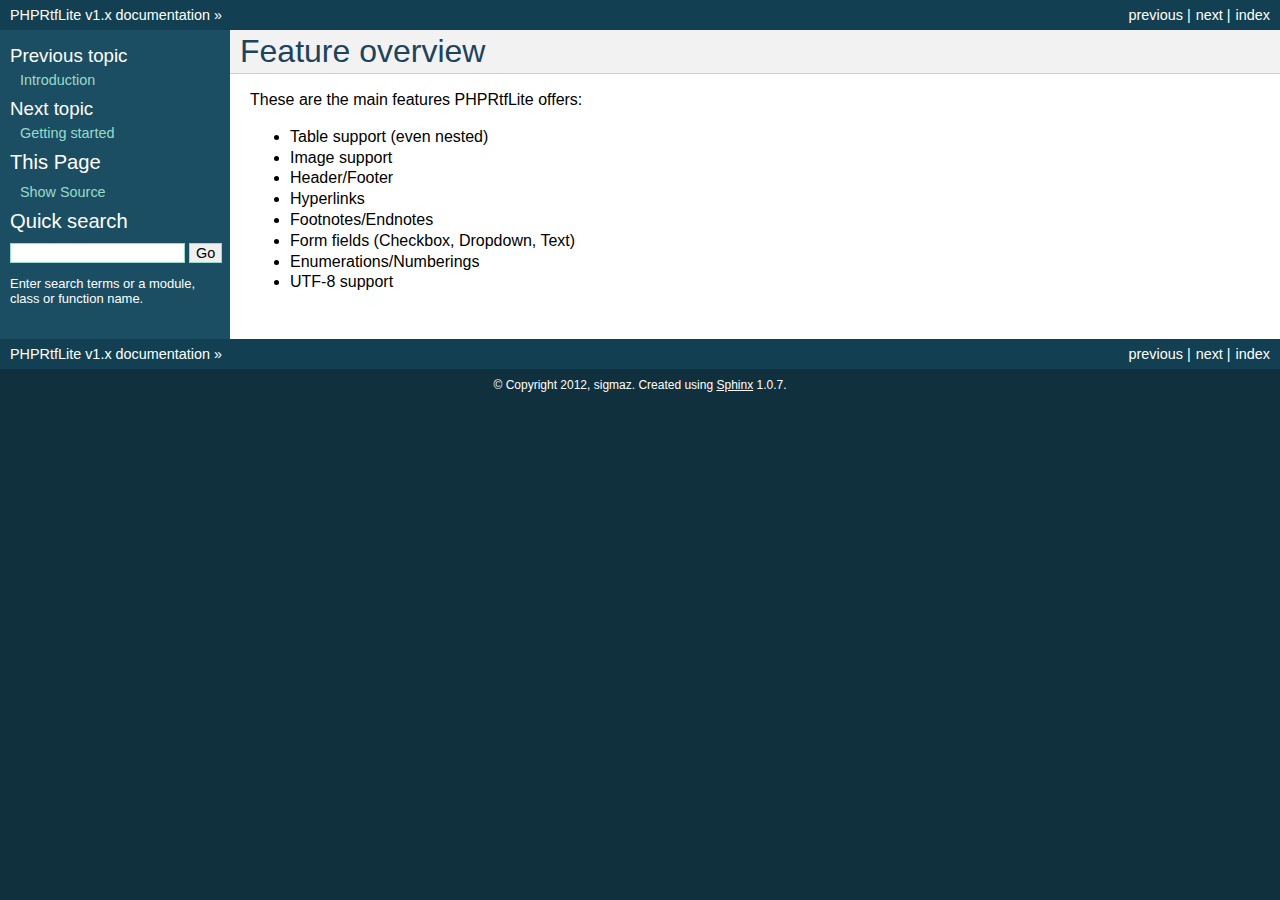
<file: engine/Phprtflite/docs/html/feature-overview.html>
<!DOCTYPE html PUBLIC "-//W3C//DTD XHTML 1.0 Transitional//EN"
  "http://www.w3.org/TR/xhtml1/DTD/xhtml1-transitional.dtd">

<html xmlns="http://www.w3.org/1999/xhtml">
  <head>
    <meta http-equiv="Content-Type" content="text/html; charset=utf-8" />
    
    <title>Feature overview &mdash; PHPRtfLite v1.x documentation</title>
    <link rel="stylesheet" href="_static/default.css" type="text/css" />
    <link rel="stylesheet" href="_static/pygments.css" type="text/css" />
    <script type="text/javascript">
      var DOCUMENTATION_OPTIONS = {
        URL_ROOT:    '',
        VERSION:     '1.x',
        COLLAPSE_INDEX: false,
        FILE_SUFFIX: '.html',
        HAS_SOURCE:  true
      };
    </script>
    <script type="text/javascript" src="_static/jquery.js"></script>
    <script type="text/javascript" src="_static/underscore.js"></script>
    <script type="text/javascript" src="_static/doctools.js"></script>
    <link rel="top" title="PHPRtfLite v1.x documentation" href="index.html" />
    <link rel="next" title="Getting started" href="getting-started.html" />
    <link rel="prev" title="Introduction" href="introduction.html" /> 
  </head>
  <body>
    <div class="related">
      <h3>Navigation</h3>
      <ul>
        <li class="right" style="margin-right: 10px">
          <a href="genindex.html" title="General Index"
             accesskey="I">index</a></li>
        <li class="right" >
          <a href="getting-started.html" title="Getting started"
             accesskey="N">next</a> |</li>
        <li class="right" >
          <a href="introduction.html" title="Introduction"
             accesskey="P">previous</a> |</li>
        <li><a href="index.html">PHPRtfLite v1.x documentation</a> &raquo;</li> 
      </ul>
    </div>  

    <div class="document">
      <div class="documentwrapper">
        <div class="bodywrapper">
          <div class="body">
            
  <div class="section" id="feature-overview">
<h1>Feature overview<a class="headerlink" href="#feature-overview" title="Permalink to this headline">¶</a></h1>
<p>These are the main features PHPRtfLite offers:</p>
<ul class="simple">
<li>Table support (even nested)</li>
<li>Image support</li>
<li>Header/Footer</li>
<li>Hyperlinks</li>
<li>Footnotes/Endnotes</li>
<li>Form fields (Checkbox, Dropdown, Text)</li>
<li>Enumerations/Numberings</li>
<li>UTF-8 support</li>
</ul>
</div>


          </div>
        </div>
      </div>
      <div class="sphinxsidebar">
        <div class="sphinxsidebarwrapper">
  <h4>Previous topic</h4>
  <p class="topless"><a href="introduction.html"
                        title="previous chapter">Introduction</a></p>
  <h4>Next topic</h4>
  <p class="topless"><a href="getting-started.html"
                        title="next chapter">Getting started</a></p>
  <h3>This Page</h3>
  <ul class="this-page-menu">
    <li><a href="_sources/feature-overview.txt"
           rel="nofollow">Show Source</a></li>
  </ul>
<div id="searchbox" style="display: none">
  <h3>Quick search</h3>
    <form class="search" action="search.html" method="get">
      <input type="text" name="q" size="18" />
      <input type="submit" value="Go" />
      <input type="hidden" name="check_keywords" value="yes" />
      <input type="hidden" name="area" value="default" />
    </form>
    <p class="searchtip" style="font-size: 90%">
    Enter search terms or a module, class or function name.
    </p>
</div>
<script type="text/javascript">$('#searchbox').show(0);</script>
        </div>
      </div>
      <div class="clearer"></div>
    </div>
    <div class="related">
      <h3>Navigation</h3>
      <ul>
        <li class="right" style="margin-right: 10px">
          <a href="genindex.html" title="General Index"
             >index</a></li>
        <li class="right" >
          <a href="getting-started.html" title="Getting started"
             >next</a> |</li>
        <li class="right" >
          <a href="introduction.html" title="Introduction"
             >previous</a> |</li>
        <li><a href="index.html">PHPRtfLite v1.x documentation</a> &raquo;</li> 
      </ul>
    </div>
    <div class="footer">
        &copy; Copyright 2012, sigmaz.
      Created using <a href="http://sphinx.pocoo.org/">Sphinx</a> 1.0.7.
    </div>
  </body>
</html>
</file>
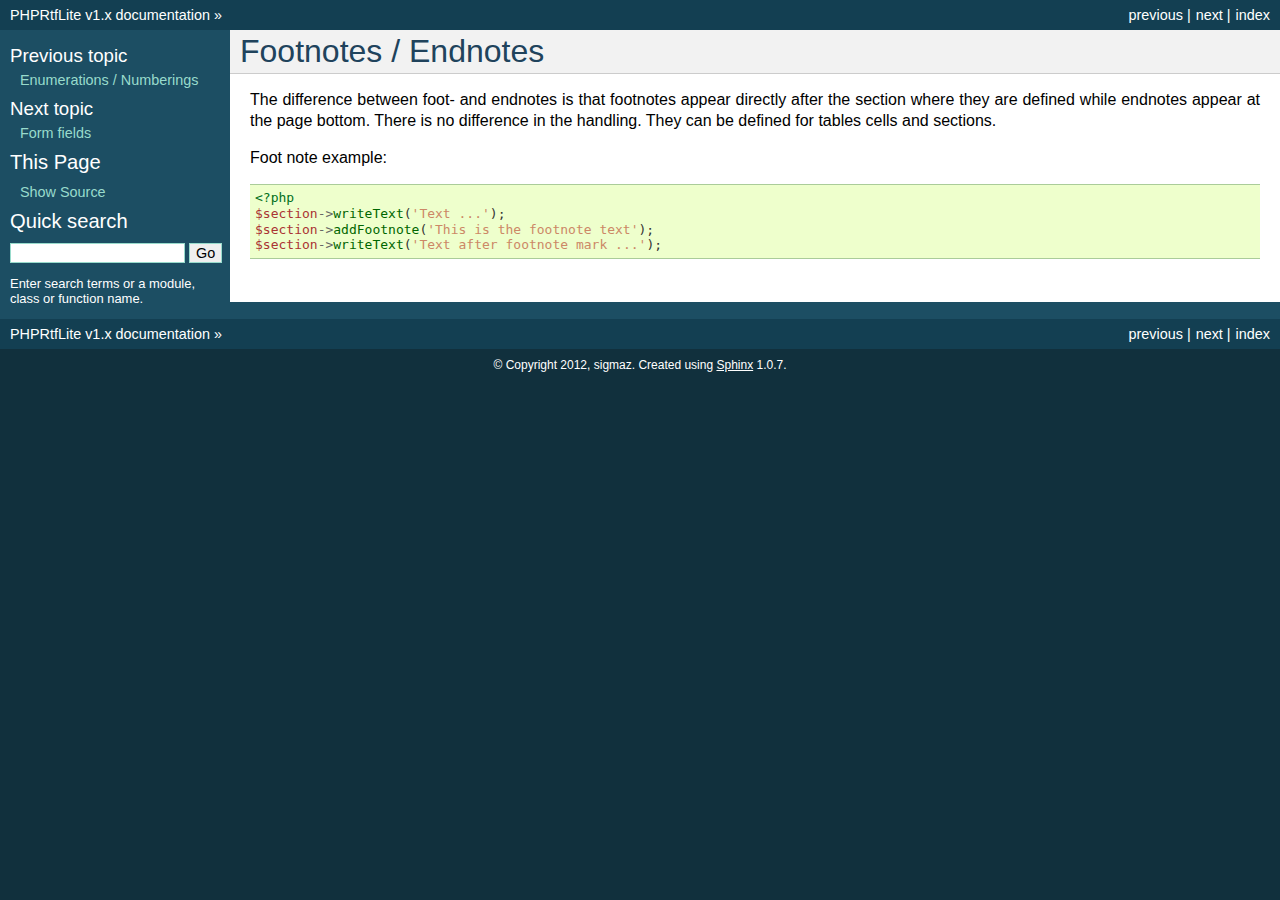
<file: engine/Phprtflite/docs/html/footnotes-endnotes.html>
<!DOCTYPE html PUBLIC "-//W3C//DTD XHTML 1.0 Transitional//EN"
  "http://www.w3.org/TR/xhtml1/DTD/xhtml1-transitional.dtd">

<html xmlns="http://www.w3.org/1999/xhtml">
  <head>
    <meta http-equiv="Content-Type" content="text/html; charset=utf-8" />
    
    <title>Footnotes / Endnotes &mdash; PHPRtfLite v1.x documentation</title>
    <link rel="stylesheet" href="_static/default.css" type="text/css" />
    <link rel="stylesheet" href="_static/pygments.css" type="text/css" />
    <script type="text/javascript">
      var DOCUMENTATION_OPTIONS = {
        URL_ROOT:    '',
        VERSION:     '1.x',
        COLLAPSE_INDEX: false,
        FILE_SUFFIX: '.html',
        HAS_SOURCE:  true
      };
    </script>
    <script type="text/javascript" src="_static/jquery.js"></script>
    <script type="text/javascript" src="_static/underscore.js"></script>
    <script type="text/javascript" src="_static/doctools.js"></script>
    <link rel="top" title="PHPRtfLite v1.x documentation" href="index.html" />
    <link rel="next" title="Form fields" href="formfields.html" />
    <link rel="prev" title="Enumerations / Numberings" href="enumerations-numberings.html" /> 
  </head>
  <body>
    <div class="related">
      <h3>Navigation</h3>
      <ul>
        <li class="right" style="margin-right: 10px">
          <a href="genindex.html" title="General Index"
             accesskey="I">index</a></li>
        <li class="right" >
          <a href="formfields.html" title="Form fields"
             accesskey="N">next</a> |</li>
        <li class="right" >
          <a href="enumerations-numberings.html" title="Enumerations / Numberings"
             accesskey="P">previous</a> |</li>
        <li><a href="index.html">PHPRtfLite v1.x documentation</a> &raquo;</li> 
      </ul>
    </div>  

    <div class="document">
      <div class="documentwrapper">
        <div class="bodywrapper">
          <div class="body">
            
  <div class="section" id="footnotes-endnotes">
<h1>Footnotes / Endnotes<a class="headerlink" href="#footnotes-endnotes" title="Permalink to this headline">¶</a></h1>
<p>The difference between foot- and endnotes is that footnotes appear directly after the section where they are defined while endnotes appear at the  page bottom. There is no difference in the handling. They can be defined for tables cells and sections.</p>
<p>Foot note example:</p>
<div class="highlight-php"><div class="highlight"><pre><span class="cp">&lt;?php</span>
<span class="nv">$section</span><span class="o">-&gt;</span><span class="na">writeText</span><span class="p">(</span><span class="s1">&#39;Text ...&#39;</span><span class="p">);</span>
<span class="nv">$section</span><span class="o">-&gt;</span><span class="na">addFootnote</span><span class="p">(</span><span class="s1">&#39;This is the footnote text&#39;</span><span class="p">);</span>
<span class="nv">$section</span><span class="o">-&gt;</span><span class="na">writeText</span><span class="p">(</span><span class="s1">&#39;Text after footnote mark ...&#39;</span><span class="p">);</span>
</pre></div>
</div>
</div>


          </div>
        </div>
      </div>
      <div class="sphinxsidebar">
        <div class="sphinxsidebarwrapper">
  <h4>Previous topic</h4>
  <p class="topless"><a href="enumerations-numberings.html"
                        title="previous chapter">Enumerations / Numberings</a></p>
  <h4>Next topic</h4>
  <p class="topless"><a href="formfields.html"
                        title="next chapter">Form fields</a></p>
  <h3>This Page</h3>
  <ul class="this-page-menu">
    <li><a href="_sources/footnotes-endnotes.txt"
           rel="nofollow">Show Source</a></li>
  </ul>
<div id="searchbox" style="display: none">
  <h3>Quick search</h3>
    <form class="search" action="search.html" method="get">
      <input type="text" name="q" size="18" />
      <input type="submit" value="Go" />
      <input type="hidden" name="check_keywords" value="yes" />
      <input type="hidden" name="area" value="default" />
    </form>
    <p class="searchtip" style="font-size: 90%">
    Enter search terms or a module, class or function name.
    </p>
</div>
<script type="text/javascript">$('#searchbox').show(0);</script>
        </div>
      </div>
      <div class="clearer"></div>
    </div>
    <div class="related">
      <h3>Navigation</h3>
      <ul>
        <li class="right" style="margin-right: 10px">
          <a href="genindex.html" title="General Index"
             >index</a></li>
        <li class="right" >
          <a href="formfields.html" title="Form fields"
             >next</a> |</li>
        <li class="right" >
          <a href="enumerations-numberings.html" title="Enumerations / Numberings"
             >previous</a> |</li>
        <li><a href="index.html">PHPRtfLite v1.x documentation</a> &raquo;</li> 
      </ul>
    </div>
    <div class="footer">
        &copy; Copyright 2012, sigmaz.
      Created using <a href="http://sphinx.pocoo.org/">Sphinx</a> 1.0.7.
    </div>
  </body>
</html>
</file>
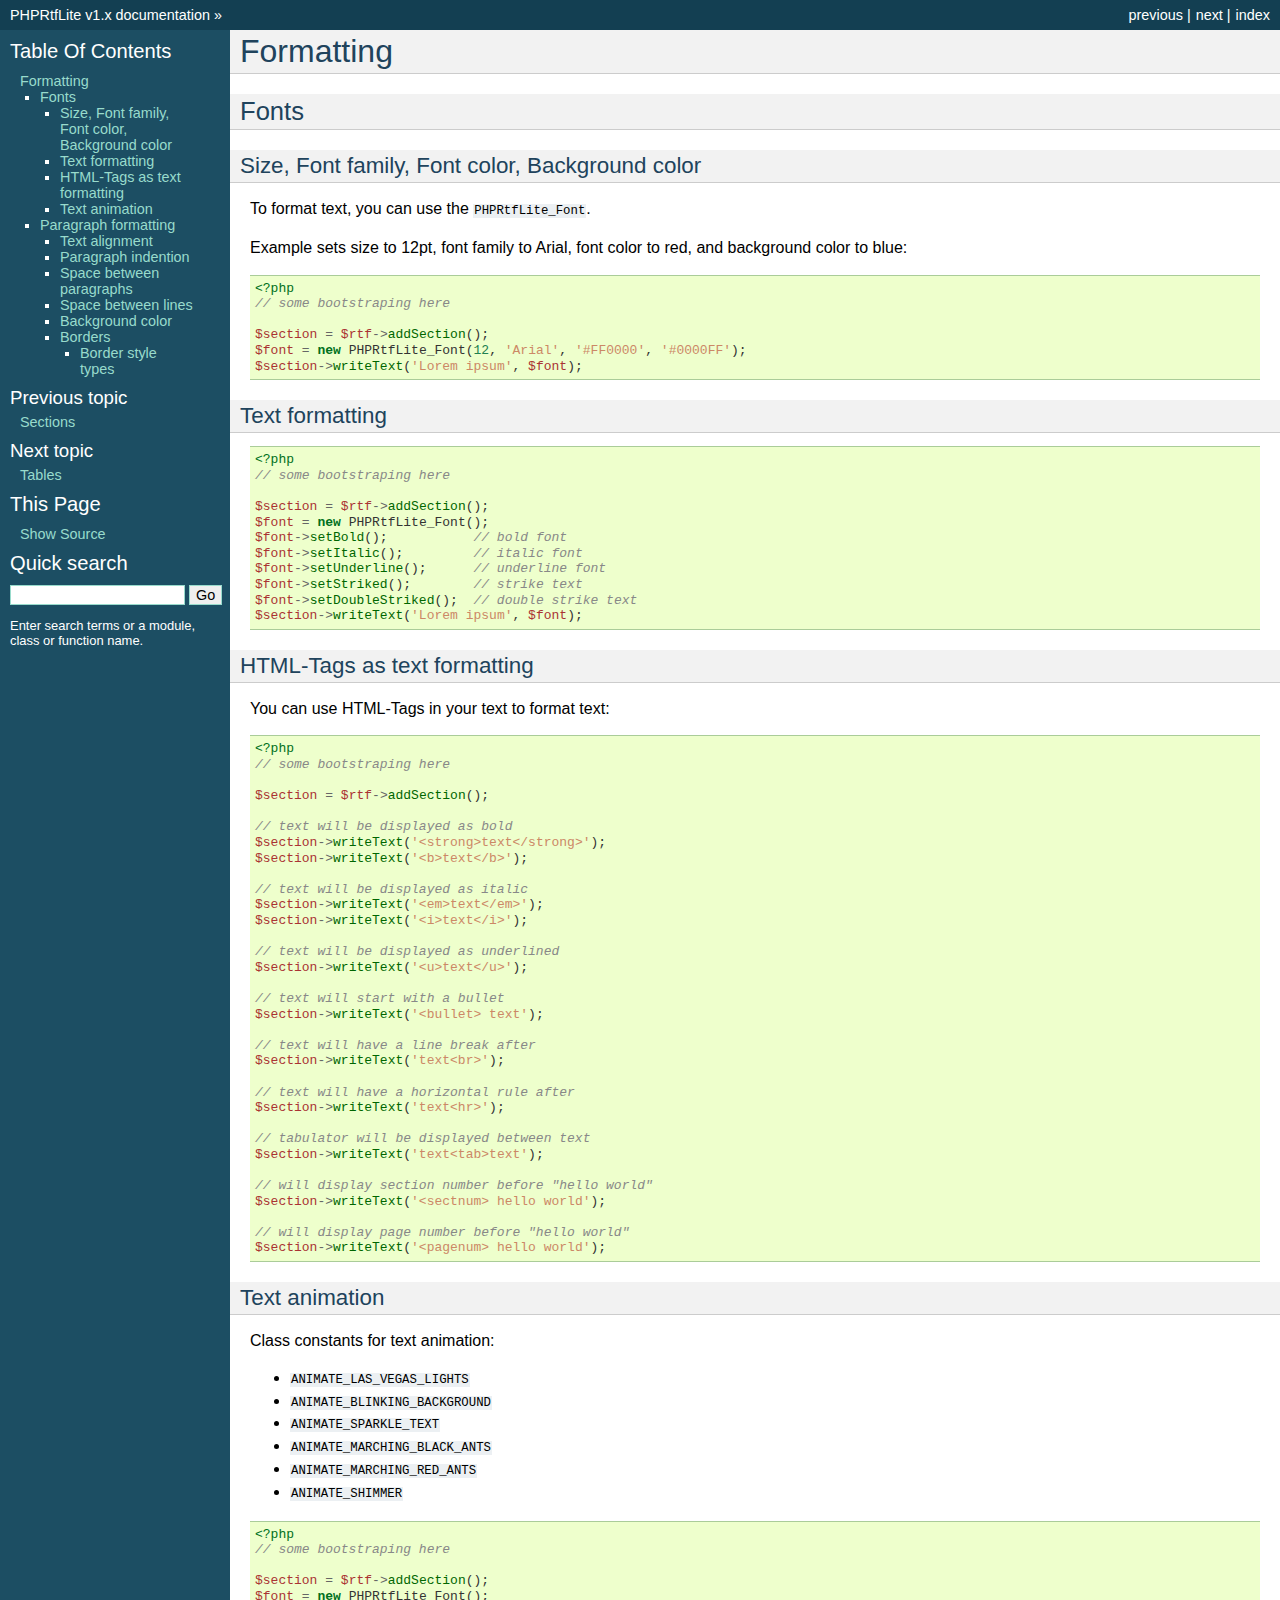
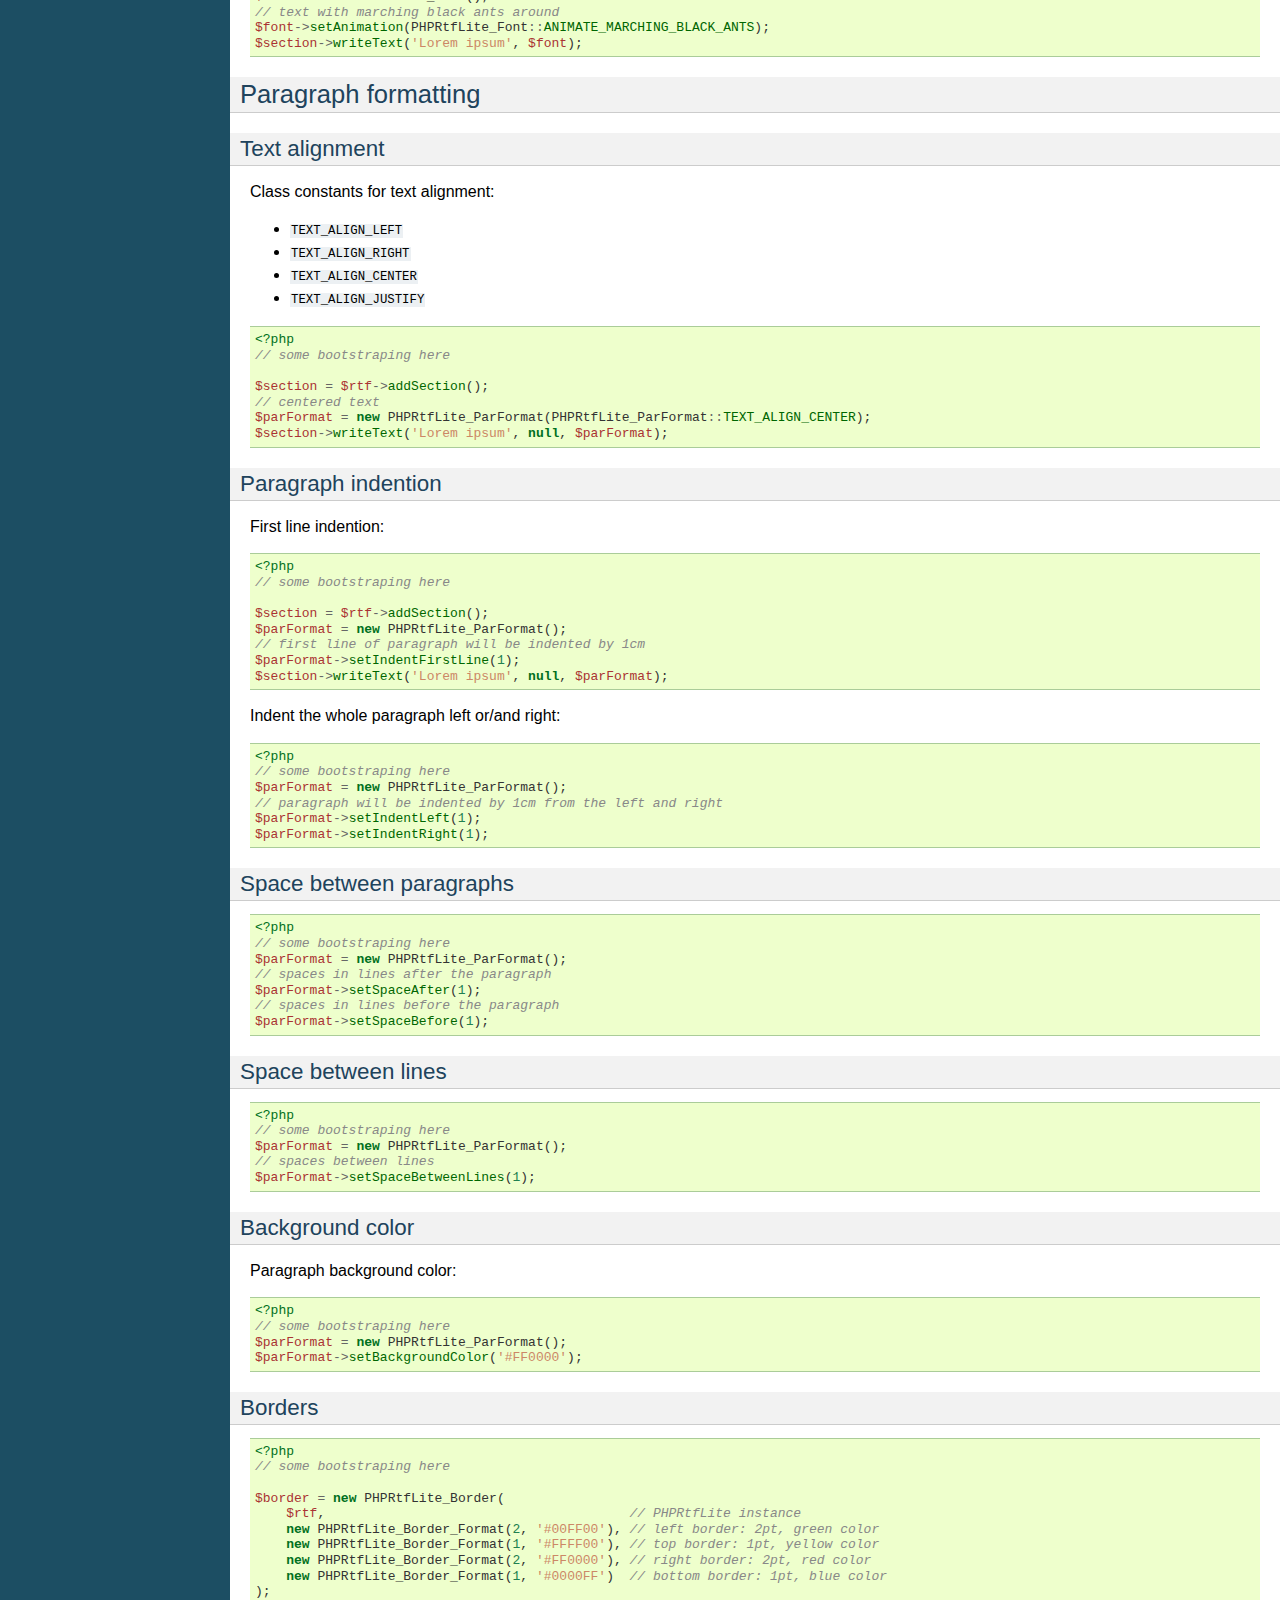
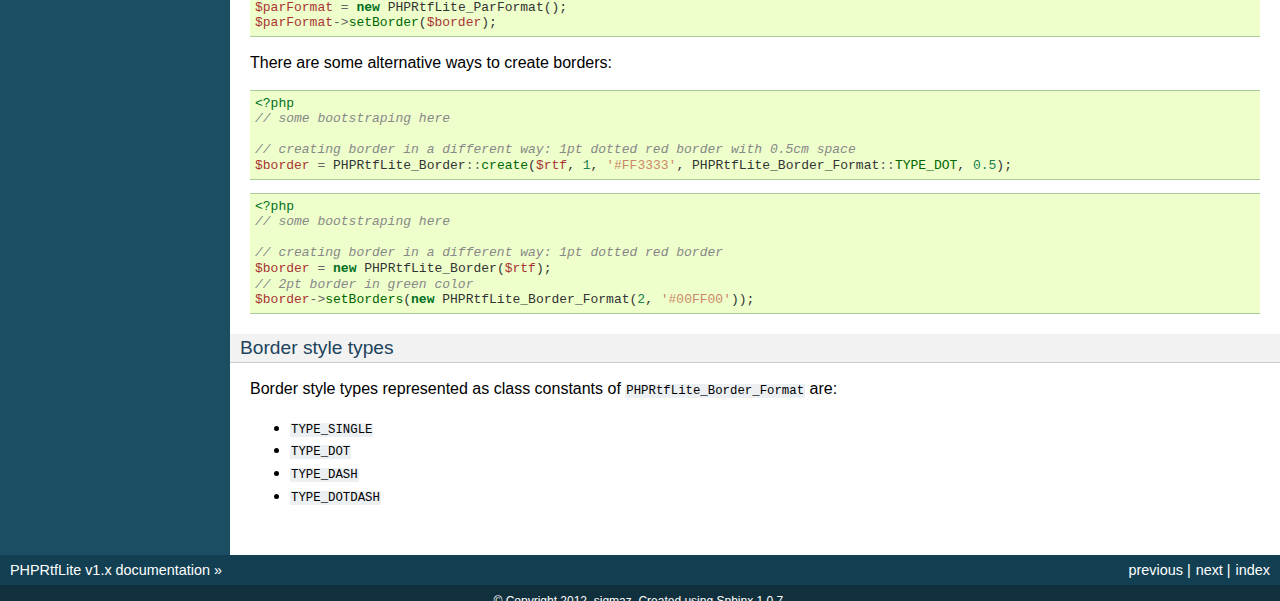
<file: engine/Phprtflite/docs/html/formatting.html>
<!DOCTYPE html PUBLIC "-//W3C//DTD XHTML 1.0 Transitional//EN"
  "http://www.w3.org/TR/xhtml1/DTD/xhtml1-transitional.dtd">

<html xmlns="http://www.w3.org/1999/xhtml">
  <head>
    <meta http-equiv="Content-Type" content="text/html; charset=utf-8" />
    
    <title>Formatting &mdash; PHPRtfLite v1.x documentation</title>
    <link rel="stylesheet" href="_static/default.css" type="text/css" />
    <link rel="stylesheet" href="_static/pygments.css" type="text/css" />
    <script type="text/javascript">
      var DOCUMENTATION_OPTIONS = {
        URL_ROOT:    '',
        VERSION:     '1.x',
        COLLAPSE_INDEX: false,
        FILE_SUFFIX: '.html',
        HAS_SOURCE:  true
      };
    </script>
    <script type="text/javascript" src="_static/jquery.js"></script>
    <script type="text/javascript" src="_static/underscore.js"></script>
    <script type="text/javascript" src="_static/doctools.js"></script>
    <link rel="top" title="PHPRtfLite v1.x documentation" href="index.html" />
    <link rel="next" title="Tables" href="tables.html" />
    <link rel="prev" title="Sections" href="sections.html" /> 
  </head>
  <body>
    <div class="related">
      <h3>Navigation</h3>
      <ul>
        <li class="right" style="margin-right: 10px">
          <a href="genindex.html" title="General Index"
             accesskey="I">index</a></li>
        <li class="right" >
          <a href="tables.html" title="Tables"
             accesskey="N">next</a> |</li>
        <li class="right" >
          <a href="sections.html" title="Sections"
             accesskey="P">previous</a> |</li>
        <li><a href="index.html">PHPRtfLite v1.x documentation</a> &raquo;</li> 
      </ul>
    </div>  

    <div class="document">
      <div class="documentwrapper">
        <div class="bodywrapper">
          <div class="body">
            
  <div class="section" id="formatting">
<h1>Formatting<a class="headerlink" href="#formatting" title="Permalink to this headline">¶</a></h1>
<div class="section" id="fonts">
<h2>Fonts<a class="headerlink" href="#fonts" title="Permalink to this headline">¶</a></h2>
<div class="section" id="size-font-family-font-color-background-color">
<h3>Size, Font family, Font color, Background color<a class="headerlink" href="#size-font-family-font-color-background-color" title="Permalink to this headline">¶</a></h3>
<p>To format text, you can use the <tt class="docutils literal"><span class="pre">PHPRtfLite_Font</span></tt>.</p>
<p>Example sets size to 12pt, font family to Arial, font color to red, and background color to blue:</p>
<div class="highlight-php"><div class="highlight"><pre><span class="cp">&lt;?php</span>
<span class="c1">// some bootstraping here</span>

<span class="nv">$section</span> <span class="o">=</span> <span class="nv">$rtf</span><span class="o">-&gt;</span><span class="na">addSection</span><span class="p">();</span>
<span class="nv">$font</span> <span class="o">=</span> <span class="k">new</span> <span class="nx">PHPRtfLite_Font</span><span class="p">(</span><span class="mi">12</span><span class="p">,</span> <span class="s1">&#39;Arial&#39;</span><span class="p">,</span> <span class="s1">&#39;#FF0000&#39;</span><span class="p">,</span> <span class="s1">&#39;#0000FF&#39;</span><span class="p">);</span>
<span class="nv">$section</span><span class="o">-&gt;</span><span class="na">writeText</span><span class="p">(</span><span class="s1">&#39;Lorem ipsum&#39;</span><span class="p">,</span> <span class="nv">$font</span><span class="p">);</span>
</pre></div>
</div>
</div>
<div class="section" id="text-formatting">
<h3>Text formatting<a class="headerlink" href="#text-formatting" title="Permalink to this headline">¶</a></h3>
<div class="highlight-php"><div class="highlight"><pre><span class="cp">&lt;?php</span>
<span class="c1">// some bootstraping here</span>

<span class="nv">$section</span> <span class="o">=</span> <span class="nv">$rtf</span><span class="o">-&gt;</span><span class="na">addSection</span><span class="p">();</span>
<span class="nv">$font</span> <span class="o">=</span> <span class="k">new</span> <span class="nx">PHPRtfLite_Font</span><span class="p">();</span>
<span class="nv">$font</span><span class="o">-&gt;</span><span class="na">setBold</span><span class="p">();</span>           <span class="c1">// bold font</span>
<span class="nv">$font</span><span class="o">-&gt;</span><span class="na">setItalic</span><span class="p">();</span>         <span class="c1">// italic font</span>
<span class="nv">$font</span><span class="o">-&gt;</span><span class="na">setUnderline</span><span class="p">();</span>      <span class="c1">// underline font</span>
<span class="nv">$font</span><span class="o">-&gt;</span><span class="na">setStriked</span><span class="p">();</span>        <span class="c1">// strike text</span>
<span class="nv">$font</span><span class="o">-&gt;</span><span class="na">setDoubleStriked</span><span class="p">();</span>  <span class="c1">// double strike text</span>
<span class="nv">$section</span><span class="o">-&gt;</span><span class="na">writeText</span><span class="p">(</span><span class="s1">&#39;Lorem ipsum&#39;</span><span class="p">,</span> <span class="nv">$font</span><span class="p">);</span>
</pre></div>
</div>
</div>
<div class="section" id="html-tags-as-text-formatting">
<h3>HTML-Tags as text formatting<a class="headerlink" href="#html-tags-as-text-formatting" title="Permalink to this headline">¶</a></h3>
<p>You can use HTML-Tags in your text to format text:</p>
<div class="highlight-php"><div class="highlight"><pre><span class="cp">&lt;?php</span>
<span class="c1">// some bootstraping here</span>

<span class="nv">$section</span> <span class="o">=</span> <span class="nv">$rtf</span><span class="o">-&gt;</span><span class="na">addSection</span><span class="p">();</span>

<span class="c1">// text will be displayed as bold</span>
<span class="nv">$section</span><span class="o">-&gt;</span><span class="na">writeText</span><span class="p">(</span><span class="s1">&#39;&lt;strong&gt;text&lt;/strong&gt;&#39;</span><span class="p">);</span>
<span class="nv">$section</span><span class="o">-&gt;</span><span class="na">writeText</span><span class="p">(</span><span class="s1">&#39;&lt;b&gt;text&lt;/b&gt;&#39;</span><span class="p">);</span>

<span class="c1">// text will be displayed as italic</span>
<span class="nv">$section</span><span class="o">-&gt;</span><span class="na">writeText</span><span class="p">(</span><span class="s1">&#39;&lt;em&gt;text&lt;/em&gt;&#39;</span><span class="p">);</span>
<span class="nv">$section</span><span class="o">-&gt;</span><span class="na">writeText</span><span class="p">(</span><span class="s1">&#39;&lt;i&gt;text&lt;/i&gt;&#39;</span><span class="p">);</span>

<span class="c1">// text will be displayed as underlined</span>
<span class="nv">$section</span><span class="o">-&gt;</span><span class="na">writeText</span><span class="p">(</span><span class="s1">&#39;&lt;u&gt;text&lt;/u&gt;&#39;</span><span class="p">);</span>

<span class="c1">// text will start with a bullet</span>
<span class="nv">$section</span><span class="o">-&gt;</span><span class="na">writeText</span><span class="p">(</span><span class="s1">&#39;&lt;bullet&gt; text&#39;</span><span class="p">);</span>

<span class="c1">// text will have a line break after</span>
<span class="nv">$section</span><span class="o">-&gt;</span><span class="na">writeText</span><span class="p">(</span><span class="s1">&#39;text&lt;br&gt;&#39;</span><span class="p">);</span>

<span class="c1">// text will have a horizontal rule after</span>
<span class="nv">$section</span><span class="o">-&gt;</span><span class="na">writeText</span><span class="p">(</span><span class="s1">&#39;text&lt;hr&gt;&#39;</span><span class="p">);</span>

<span class="c1">// tabulator will be displayed between text</span>
<span class="nv">$section</span><span class="o">-&gt;</span><span class="na">writeText</span><span class="p">(</span><span class="s1">&#39;text&lt;tab&gt;text&#39;</span><span class="p">);</span>

<span class="c1">// will display section number before &quot;hello world&quot;</span>
<span class="nv">$section</span><span class="o">-&gt;</span><span class="na">writeText</span><span class="p">(</span><span class="s1">&#39;&lt;sectnum&gt; hello world&#39;</span><span class="p">);</span>

<span class="c1">// will display page number before &quot;hello world&quot;</span>
<span class="nv">$section</span><span class="o">-&gt;</span><span class="na">writeText</span><span class="p">(</span><span class="s1">&#39;&lt;pagenum&gt; hello world&#39;</span><span class="p">);</span>
</pre></div>
</div>
</div>
<div class="section" id="text-animation">
<h3>Text animation<a class="headerlink" href="#text-animation" title="Permalink to this headline">¶</a></h3>
<p>Class constants for text animation:</p>
<ul class="simple">
<li><tt class="docutils literal"><span class="pre">ANIMATE_LAS_VEGAS_LIGHTS</span></tt></li>
<li><tt class="docutils literal"><span class="pre">ANIMATE_BLINKING_BACKGROUND</span></tt></li>
<li><tt class="docutils literal"><span class="pre">ANIMATE_SPARKLE_TEXT</span></tt></li>
<li><tt class="docutils literal"><span class="pre">ANIMATE_MARCHING_BLACK_ANTS</span></tt></li>
<li><tt class="docutils literal"><span class="pre">ANIMATE_MARCHING_RED_ANTS</span></tt></li>
<li><tt class="docutils literal"><span class="pre">ANIMATE_SHIMMER</span></tt></li>
</ul>
<div class="highlight-php"><div class="highlight"><pre><span class="cp">&lt;?php</span>
<span class="c1">// some bootstraping here</span>

<span class="nv">$section</span> <span class="o">=</span> <span class="nv">$rtf</span><span class="o">-&gt;</span><span class="na">addSection</span><span class="p">();</span>
<span class="nv">$font</span> <span class="o">=</span> <span class="k">new</span> <span class="nx">PHPRtfLite_Font</span><span class="p">();</span>
<span class="c1">// text with marching black ants around</span>
<span class="nv">$font</span><span class="o">-&gt;</span><span class="na">setAnimation</span><span class="p">(</span><span class="nx">PHPRtfLite_Font</span><span class="o">::</span><span class="na">ANIMATE_MARCHING_BLACK_ANTS</span><span class="p">);</span>
<span class="nv">$section</span><span class="o">-&gt;</span><span class="na">writeText</span><span class="p">(</span><span class="s1">&#39;Lorem ipsum&#39;</span><span class="p">,</span> <span class="nv">$font</span><span class="p">);</span>
</pre></div>
</div>
</div>
</div>
<div class="section" id="paragraph-formatting">
<h2>Paragraph formatting<a class="headerlink" href="#paragraph-formatting" title="Permalink to this headline">¶</a></h2>
<div class="section" id="text-alignment">
<h3>Text alignment<a class="headerlink" href="#text-alignment" title="Permalink to this headline">¶</a></h3>
<p>Class constants for text alignment:</p>
<ul class="simple">
<li><tt class="docutils literal"><span class="pre">TEXT_ALIGN_LEFT</span></tt></li>
<li><tt class="docutils literal"><span class="pre">TEXT_ALIGN_RIGHT</span></tt></li>
<li><tt class="docutils literal"><span class="pre">TEXT_ALIGN_CENTER</span></tt></li>
<li><tt class="docutils literal"><span class="pre">TEXT_ALIGN_JUSTIFY</span></tt></li>
</ul>
<div class="highlight-php"><div class="highlight"><pre><span class="cp">&lt;?php</span>
<span class="c1">// some bootstraping here</span>

<span class="nv">$section</span> <span class="o">=</span> <span class="nv">$rtf</span><span class="o">-&gt;</span><span class="na">addSection</span><span class="p">();</span>
<span class="c1">// centered text</span>
<span class="nv">$parFormat</span> <span class="o">=</span> <span class="k">new</span> <span class="nx">PHPRtfLite_ParFormat</span><span class="p">(</span><span class="nx">PHPRtfLite_ParFormat</span><span class="o">::</span><span class="na">TEXT_ALIGN_CENTER</span><span class="p">);</span>
<span class="nv">$section</span><span class="o">-&gt;</span><span class="na">writeText</span><span class="p">(</span><span class="s1">&#39;Lorem ipsum&#39;</span><span class="p">,</span> <span class="k">null</span><span class="p">,</span> <span class="nv">$parFormat</span><span class="p">);</span>
</pre></div>
</div>
</div>
<div class="section" id="paragraph-indention">
<h3>Paragraph indention<a class="headerlink" href="#paragraph-indention" title="Permalink to this headline">¶</a></h3>
<p>First line indention:</p>
<div class="highlight-php"><div class="highlight"><pre><span class="cp">&lt;?php</span>
<span class="c1">// some bootstraping here</span>

<span class="nv">$section</span> <span class="o">=</span> <span class="nv">$rtf</span><span class="o">-&gt;</span><span class="na">addSection</span><span class="p">();</span>
<span class="nv">$parFormat</span> <span class="o">=</span> <span class="k">new</span> <span class="nx">PHPRtfLite_ParFormat</span><span class="p">();</span>
<span class="c1">// first line of paragraph will be indented by 1cm</span>
<span class="nv">$parFormat</span><span class="o">-&gt;</span><span class="na">setIndentFirstLine</span><span class="p">(</span><span class="mi">1</span><span class="p">);</span>
<span class="nv">$section</span><span class="o">-&gt;</span><span class="na">writeText</span><span class="p">(</span><span class="s1">&#39;Lorem ipsum&#39;</span><span class="p">,</span> <span class="k">null</span><span class="p">,</span> <span class="nv">$parFormat</span><span class="p">);</span>
</pre></div>
</div>
<p>Indent the whole paragraph left or/and right:</p>
<div class="highlight-php"><div class="highlight"><pre><span class="cp">&lt;?php</span>
<span class="c1">// some bootstraping here</span>
<span class="nv">$parFormat</span> <span class="o">=</span> <span class="k">new</span> <span class="nx">PHPRtfLite_ParFormat</span><span class="p">();</span>
<span class="c1">// paragraph will be indented by 1cm from the left and right</span>
<span class="nv">$parFormat</span><span class="o">-&gt;</span><span class="na">setIndentLeft</span><span class="p">(</span><span class="mi">1</span><span class="p">);</span>
<span class="nv">$parFormat</span><span class="o">-&gt;</span><span class="na">setIndentRight</span><span class="p">(</span><span class="mi">1</span><span class="p">);</span>
</pre></div>
</div>
</div>
<div class="section" id="space-between-paragraphs">
<h3>Space between paragraphs<a class="headerlink" href="#space-between-paragraphs" title="Permalink to this headline">¶</a></h3>
<div class="highlight-php"><div class="highlight"><pre><span class="cp">&lt;?php</span>
<span class="c1">// some bootstraping here</span>
<span class="nv">$parFormat</span> <span class="o">=</span> <span class="k">new</span> <span class="nx">PHPRtfLite_ParFormat</span><span class="p">();</span>
<span class="c1">// spaces in lines after the paragraph</span>
<span class="nv">$parFormat</span><span class="o">-&gt;</span><span class="na">setSpaceAfter</span><span class="p">(</span><span class="mi">1</span><span class="p">);</span>
<span class="c1">// spaces in lines before the paragraph</span>
<span class="nv">$parFormat</span><span class="o">-&gt;</span><span class="na">setSpaceBefore</span><span class="p">(</span><span class="mi">1</span><span class="p">);</span>
</pre></div>
</div>
</div>
<div class="section" id="space-between-lines">
<h3>Space between lines<a class="headerlink" href="#space-between-lines" title="Permalink to this headline">¶</a></h3>
<div class="highlight-php"><div class="highlight"><pre><span class="cp">&lt;?php</span>
<span class="c1">// some bootstraping here</span>
<span class="nv">$parFormat</span> <span class="o">=</span> <span class="k">new</span> <span class="nx">PHPRtfLite_ParFormat</span><span class="p">();</span>
<span class="c1">// spaces between lines</span>
<span class="nv">$parFormat</span><span class="o">-&gt;</span><span class="na">setSpaceBetweenLines</span><span class="p">(</span><span class="mi">1</span><span class="p">);</span>
</pre></div>
</div>
</div>
<div class="section" id="background-color">
<h3>Background color<a class="headerlink" href="#background-color" title="Permalink to this headline">¶</a></h3>
<p>Paragraph background color:</p>
<div class="highlight-php"><div class="highlight"><pre><span class="cp">&lt;?php</span>
<span class="c1">// some bootstraping here</span>
<span class="nv">$parFormat</span> <span class="o">=</span> <span class="k">new</span> <span class="nx">PHPRtfLite_ParFormat</span><span class="p">();</span>
<span class="nv">$parFormat</span><span class="o">-&gt;</span><span class="na">setBackgroundColor</span><span class="p">(</span><span class="s1">&#39;#FF0000&#39;</span><span class="p">);</span>
</pre></div>
</div>
</div>
<div class="section" id="borders">
<span id="id1"></span><h3>Borders<a class="headerlink" href="#borders" title="Permalink to this headline">¶</a></h3>
<div class="highlight-php"><div class="highlight"><pre><span class="cp">&lt;?php</span>
<span class="c1">// some bootstraping here</span>

<span class="nv">$border</span> <span class="o">=</span> <span class="k">new</span> <span class="nx">PHPRtfLite_Border</span><span class="p">(</span>
    <span class="nv">$rtf</span><span class="p">,</span>                                       <span class="c1">// PHPRtfLite instance</span>
    <span class="k">new</span> <span class="nx">PHPRtfLite_Border_Format</span><span class="p">(</span><span class="mi">2</span><span class="p">,</span> <span class="s1">&#39;#00FF00&#39;</span><span class="p">),</span> <span class="c1">// left border: 2pt, green color</span>
    <span class="k">new</span> <span class="nx">PHPRtfLite_Border_Format</span><span class="p">(</span><span class="mi">1</span><span class="p">,</span> <span class="s1">&#39;#FFFF00&#39;</span><span class="p">),</span> <span class="c1">// top border: 1pt, yellow color</span>
    <span class="k">new</span> <span class="nx">PHPRtfLite_Border_Format</span><span class="p">(</span><span class="mi">2</span><span class="p">,</span> <span class="s1">&#39;#FF0000&#39;</span><span class="p">),</span> <span class="c1">// right border: 2pt, red color</span>
    <span class="k">new</span> <span class="nx">PHPRtfLite_Border_Format</span><span class="p">(</span><span class="mi">1</span><span class="p">,</span> <span class="s1">&#39;#0000FF&#39;</span><span class="p">)</span>  <span class="c1">// bottom border: 1pt, blue color</span>
<span class="p">);</span>
<span class="nv">$parFormat</span> <span class="o">=</span> <span class="k">new</span> <span class="nx">PHPRtfLite_ParFormat</span><span class="p">();</span>
<span class="nv">$parFormat</span><span class="o">-&gt;</span><span class="na">setBorder</span><span class="p">(</span><span class="nv">$border</span><span class="p">);</span>
</pre></div>
</div>
<p>There are some alternative ways to create borders:</p>
<div class="highlight-php"><div class="highlight"><pre><span class="cp">&lt;?php</span>
<span class="c1">// some bootstraping here</span>

<span class="c1">// creating border in a different way: 1pt dotted red border with 0.5cm space</span>
<span class="nv">$border</span> <span class="o">=</span> <span class="nx">PHPRtfLite_Border</span><span class="o">::</span><span class="na">create</span><span class="p">(</span><span class="nv">$rtf</span><span class="p">,</span> <span class="mi">1</span><span class="p">,</span> <span class="s1">&#39;#FF3333&#39;</span><span class="p">,</span> <span class="nx">PHPRtfLite_Border_Format</span><span class="o">::</span><span class="na">TYPE_DOT</span><span class="p">,</span> <span class="mf">0.5</span><span class="p">);</span>
</pre></div>
</div>
<div class="highlight-php"><div class="highlight"><pre><span class="cp">&lt;?php</span>
<span class="c1">// some bootstraping here</span>

<span class="c1">// creating border in a different way: 1pt dotted red border</span>
<span class="nv">$border</span> <span class="o">=</span> <span class="k">new</span> <span class="nx">PHPRtfLite_Border</span><span class="p">(</span><span class="nv">$rtf</span><span class="p">);</span>
<span class="c1">// 2pt border in green color</span>
<span class="nv">$border</span><span class="o">-&gt;</span><span class="na">setBorders</span><span class="p">(</span><span class="k">new</span> <span class="nx">PHPRtfLite_Border_Format</span><span class="p">(</span><span class="mi">2</span><span class="p">,</span> <span class="s1">&#39;#00FF00&#39;</span><span class="p">));</span>
</pre></div>
</div>
<div class="section" id="border-style-types">
<h4>Border style types<a class="headerlink" href="#border-style-types" title="Permalink to this headline">¶</a></h4>
<p>Border style types represented as class constants of <tt class="docutils literal"><span class="pre">PHPRtfLite_Border_Format</span></tt> are:</p>
<ul class="simple">
<li><tt class="docutils literal"><span class="pre">TYPE_SINGLE</span></tt></li>
<li><tt class="docutils literal"><span class="pre">TYPE_DOT</span></tt></li>
<li><tt class="docutils literal"><span class="pre">TYPE_DASH</span></tt></li>
<li><tt class="docutils literal"><span class="pre">TYPE_DOTDASH</span></tt></li>
</ul>
</div>
</div>
</div>
</div>


          </div>
        </div>
      </div>
      <div class="sphinxsidebar">
        <div class="sphinxsidebarwrapper">
  <h3><a href="index.html">Table Of Contents</a></h3>
  <ul>
<li><a class="reference internal" href="#">Formatting</a><ul>
<li><a class="reference internal" href="#fonts">Fonts</a><ul>
<li><a class="reference internal" href="#size-font-family-font-color-background-color">Size, Font family, Font color, Background color</a></li>
<li><a class="reference internal" href="#text-formatting">Text formatting</a></li>
<li><a class="reference internal" href="#html-tags-as-text-formatting">HTML-Tags as text formatting</a></li>
<li><a class="reference internal" href="#text-animation">Text animation</a></li>
</ul>
</li>
<li><a class="reference internal" href="#paragraph-formatting">Paragraph formatting</a><ul>
<li><a class="reference internal" href="#text-alignment">Text alignment</a></li>
<li><a class="reference internal" href="#paragraph-indention">Paragraph indention</a></li>
<li><a class="reference internal" href="#space-between-paragraphs">Space between paragraphs</a></li>
<li><a class="reference internal" href="#space-between-lines">Space between lines</a></li>
<li><a class="reference internal" href="#background-color">Background color</a></li>
<li><a class="reference internal" href="#borders">Borders</a><ul>
<li><a class="reference internal" href="#border-style-types">Border style types</a></li>
</ul>
</li>
</ul>
</li>
</ul>
</li>
</ul>

  <h4>Previous topic</h4>
  <p class="topless"><a href="sections.html"
                        title="previous chapter">Sections</a></p>
  <h4>Next topic</h4>
  <p class="topless"><a href="tables.html"
                        title="next chapter">Tables</a></p>
  <h3>This Page</h3>
  <ul class="this-page-menu">
    <li><a href="_sources/formatting.txt"
           rel="nofollow">Show Source</a></li>
  </ul>
<div id="searchbox" style="display: none">
  <h3>Quick search</h3>
    <form class="search" action="search.html" method="get">
      <input type="text" name="q" size="18" />
      <input type="submit" value="Go" />
      <input type="hidden" name="check_keywords" value="yes" />
      <input type="hidden" name="area" value="default" />
    </form>
    <p class="searchtip" style="font-size: 90%">
    Enter search terms or a module, class or function name.
    </p>
</div>
<script type="text/javascript">$('#searchbox').show(0);</script>
        </div>
      </div>
      <div class="clearer"></div>
    </div>
    <div class="related">
      <h3>Navigation</h3>
      <ul>
        <li class="right" style="margin-right: 10px">
          <a href="genindex.html" title="General Index"
             >index</a></li>
        <li class="right" >
          <a href="tables.html" title="Tables"
             >next</a> |</li>
        <li class="right" >
          <a href="sections.html" title="Sections"
             >previous</a> |</li>
        <li><a href="index.html">PHPRtfLite v1.x documentation</a> &raquo;</li> 
      </ul>
    </div>
    <div class="footer">
        &copy; Copyright 2012, sigmaz.
      Created using <a href="http://sphinx.pocoo.org/">Sphinx</a> 1.0.7.
    </div>
  </body>
</html>
</file>
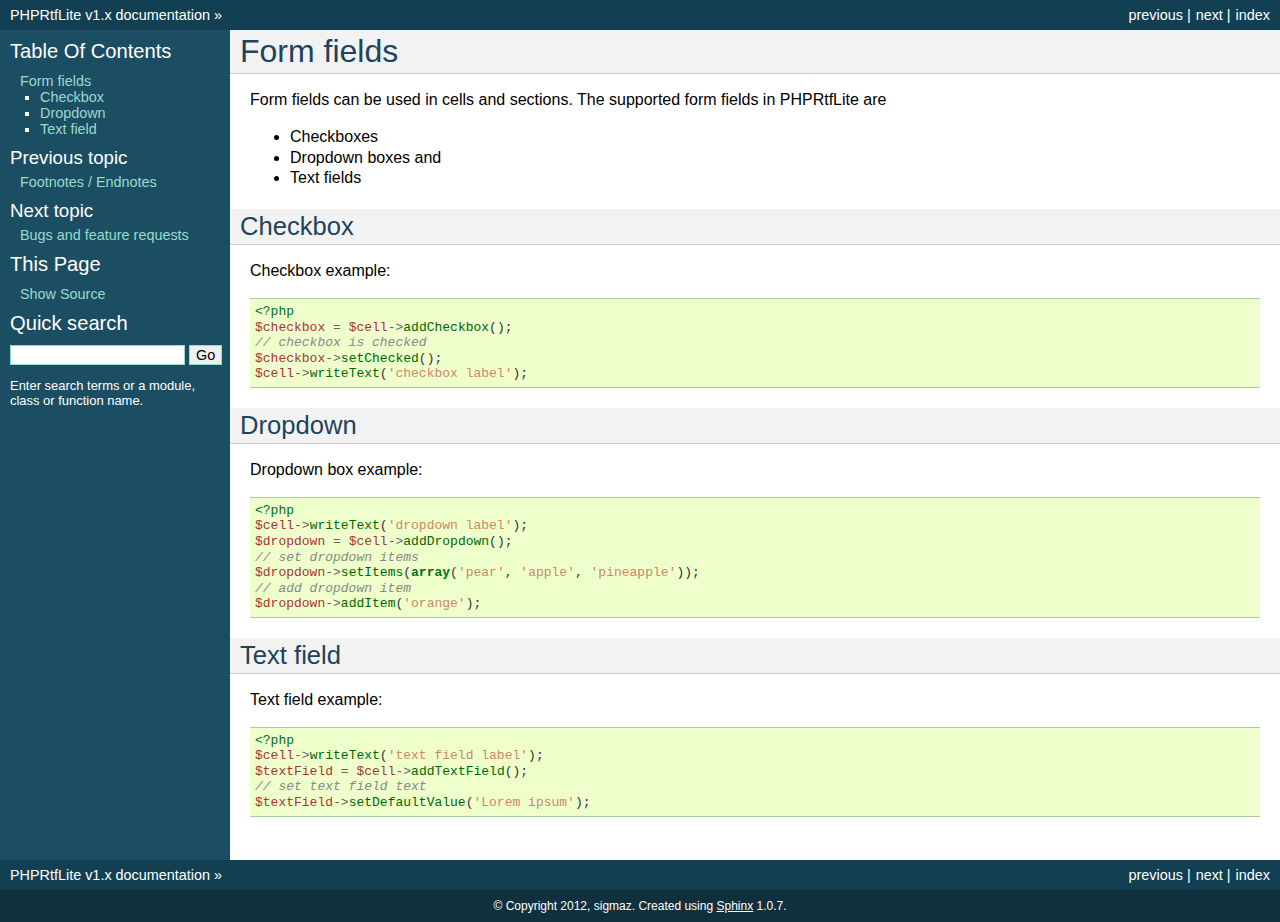
<file: engine/Phprtflite/docs/html/formfields.html>
<!DOCTYPE html PUBLIC "-//W3C//DTD XHTML 1.0 Transitional//EN"
  "http://www.w3.org/TR/xhtml1/DTD/xhtml1-transitional.dtd">

<html xmlns="http://www.w3.org/1999/xhtml">
  <head>
    <meta http-equiv="Content-Type" content="text/html; charset=utf-8" />
    
    <title>Form fields &mdash; PHPRtfLite v1.x documentation</title>
    <link rel="stylesheet" href="_static/default.css" type="text/css" />
    <link rel="stylesheet" href="_static/pygments.css" type="text/css" />
    <script type="text/javascript">
      var DOCUMENTATION_OPTIONS = {
        URL_ROOT:    '',
        VERSION:     '1.x',
        COLLAPSE_INDEX: false,
        FILE_SUFFIX: '.html',
        HAS_SOURCE:  true
      };
    </script>
    <script type="text/javascript" src="_static/jquery.js"></script>
    <script type="text/javascript" src="_static/underscore.js"></script>
    <script type="text/javascript" src="_static/doctools.js"></script>
    <link rel="top" title="PHPRtfLite v1.x documentation" href="index.html" />
    <link rel="next" title="Bugs and feature requests" href="bug-feature.html" />
    <link rel="prev" title="Footnotes / Endnotes" href="footnotes-endnotes.html" /> 
  </head>
  <body>
    <div class="related">
      <h3>Navigation</h3>
      <ul>
        <li class="right" style="margin-right: 10px">
          <a href="genindex.html" title="General Index"
             accesskey="I">index</a></li>
        <li class="right" >
          <a href="bug-feature.html" title="Bugs and feature requests"
             accesskey="N">next</a> |</li>
        <li class="right" >
          <a href="footnotes-endnotes.html" title="Footnotes / Endnotes"
             accesskey="P">previous</a> |</li>
        <li><a href="index.html">PHPRtfLite v1.x documentation</a> &raquo;</li> 
      </ul>
    </div>  

    <div class="document">
      <div class="documentwrapper">
        <div class="bodywrapper">
          <div class="body">
            
  <div class="section" id="form-fields">
<h1>Form fields<a class="headerlink" href="#form-fields" title="Permalink to this headline">¶</a></h1>
<p>Form fields can be used in cells and sections. The supported form fields in PHPRtfLite are</p>
<ul class="simple">
<li>Checkboxes</li>
<li>Dropdown boxes and</li>
<li>Text fields</li>
</ul>
<div class="section" id="checkbox">
<h2>Checkbox<a class="headerlink" href="#checkbox" title="Permalink to this headline">¶</a></h2>
<p>Checkbox example:</p>
<div class="highlight-php"><div class="highlight"><pre><span class="cp">&lt;?php</span>
<span class="nv">$checkbox</span> <span class="o">=</span> <span class="nv">$cell</span><span class="o">-&gt;</span><span class="na">addCheckbox</span><span class="p">();</span>
<span class="c1">// checkbox is checked</span>
<span class="nv">$checkbox</span><span class="o">-&gt;</span><span class="na">setChecked</span><span class="p">();</span>
<span class="nv">$cell</span><span class="o">-&gt;</span><span class="na">writeText</span><span class="p">(</span><span class="s1">&#39;checkbox label&#39;</span><span class="p">);</span>
</pre></div>
</div>
</div>
<div class="section" id="dropdown">
<h2>Dropdown<a class="headerlink" href="#dropdown" title="Permalink to this headline">¶</a></h2>
<p>Dropdown box example:</p>
<div class="highlight-php"><div class="highlight"><pre><span class="cp">&lt;?php</span>
<span class="nv">$cell</span><span class="o">-&gt;</span><span class="na">writeText</span><span class="p">(</span><span class="s1">&#39;dropdown label&#39;</span><span class="p">);</span>
<span class="nv">$dropdown</span> <span class="o">=</span> <span class="nv">$cell</span><span class="o">-&gt;</span><span class="na">addDropdown</span><span class="p">();</span>
<span class="c1">// set dropdown items</span>
<span class="nv">$dropdown</span><span class="o">-&gt;</span><span class="na">setItems</span><span class="p">(</span><span class="k">array</span><span class="p">(</span><span class="s1">&#39;pear&#39;</span><span class="p">,</span> <span class="s1">&#39;apple&#39;</span><span class="p">,</span> <span class="s1">&#39;pineapple&#39;</span><span class="p">));</span>
<span class="c1">// add dropdown item</span>
<span class="nv">$dropdown</span><span class="o">-&gt;</span><span class="na">addItem</span><span class="p">(</span><span class="s1">&#39;orange&#39;</span><span class="p">);</span>
</pre></div>
</div>
</div>
<div class="section" id="text-field">
<h2>Text field<a class="headerlink" href="#text-field" title="Permalink to this headline">¶</a></h2>
<p>Text field example:</p>
<div class="highlight-php"><div class="highlight"><pre><span class="cp">&lt;?php</span>
<span class="nv">$cell</span><span class="o">-&gt;</span><span class="na">writeText</span><span class="p">(</span><span class="s1">&#39;text field label&#39;</span><span class="p">);</span>
<span class="nv">$textField</span> <span class="o">=</span> <span class="nv">$cell</span><span class="o">-&gt;</span><span class="na">addTextField</span><span class="p">();</span>
<span class="c1">// set text field text</span>
<span class="nv">$textField</span><span class="o">-&gt;</span><span class="na">setDefaultValue</span><span class="p">(</span><span class="s1">&#39;Lorem ipsum&#39;</span><span class="p">);</span>
</pre></div>
</div>
</div>
</div>


          </div>
        </div>
      </div>
      <div class="sphinxsidebar">
        <div class="sphinxsidebarwrapper">
  <h3><a href="index.html">Table Of Contents</a></h3>
  <ul>
<li><a class="reference internal" href="#">Form fields</a><ul>
<li><a class="reference internal" href="#checkbox">Checkbox</a></li>
<li><a class="reference internal" href="#dropdown">Dropdown</a></li>
<li><a class="reference internal" href="#text-field">Text field</a></li>
</ul>
</li>
</ul>

  <h4>Previous topic</h4>
  <p class="topless"><a href="footnotes-endnotes.html"
                        title="previous chapter">Footnotes / Endnotes</a></p>
  <h4>Next topic</h4>
  <p class="topless"><a href="bug-feature.html"
                        title="next chapter">Bugs and feature requests</a></p>
  <h3>This Page</h3>
  <ul class="this-page-menu">
    <li><a href="_sources/formfields.txt"
           rel="nofollow">Show Source</a></li>
  </ul>
<div id="searchbox" style="display: none">
  <h3>Quick search</h3>
    <form class="search" action="search.html" method="get">
      <input type="text" name="q" size="18" />
      <input type="submit" value="Go" />
      <input type="hidden" name="check_keywords" value="yes" />
      <input type="hidden" name="area" value="default" />
    </form>
    <p class="searchtip" style="font-size: 90%">
    Enter search terms or a module, class or function name.
    </p>
</div>
<script type="text/javascript">$('#searchbox').show(0);</script>
        </div>
      </div>
      <div class="clearer"></div>
    </div>
    <div class="related">
      <h3>Navigation</h3>
      <ul>
        <li class="right" style="margin-right: 10px">
          <a href="genindex.html" title="General Index"
             >index</a></li>
        <li class="right" >
          <a href="bug-feature.html" title="Bugs and feature requests"
             >next</a> |</li>
        <li class="right" >
          <a href="footnotes-endnotes.html" title="Footnotes / Endnotes"
             >previous</a> |</li>
        <li><a href="index.html">PHPRtfLite v1.x documentation</a> &raquo;</li> 
      </ul>
    </div>
    <div class="footer">
        &copy; Copyright 2012, sigmaz.
      Created using <a href="http://sphinx.pocoo.org/">Sphinx</a> 1.0.7.
    </div>
  </body>
</html>
</file>
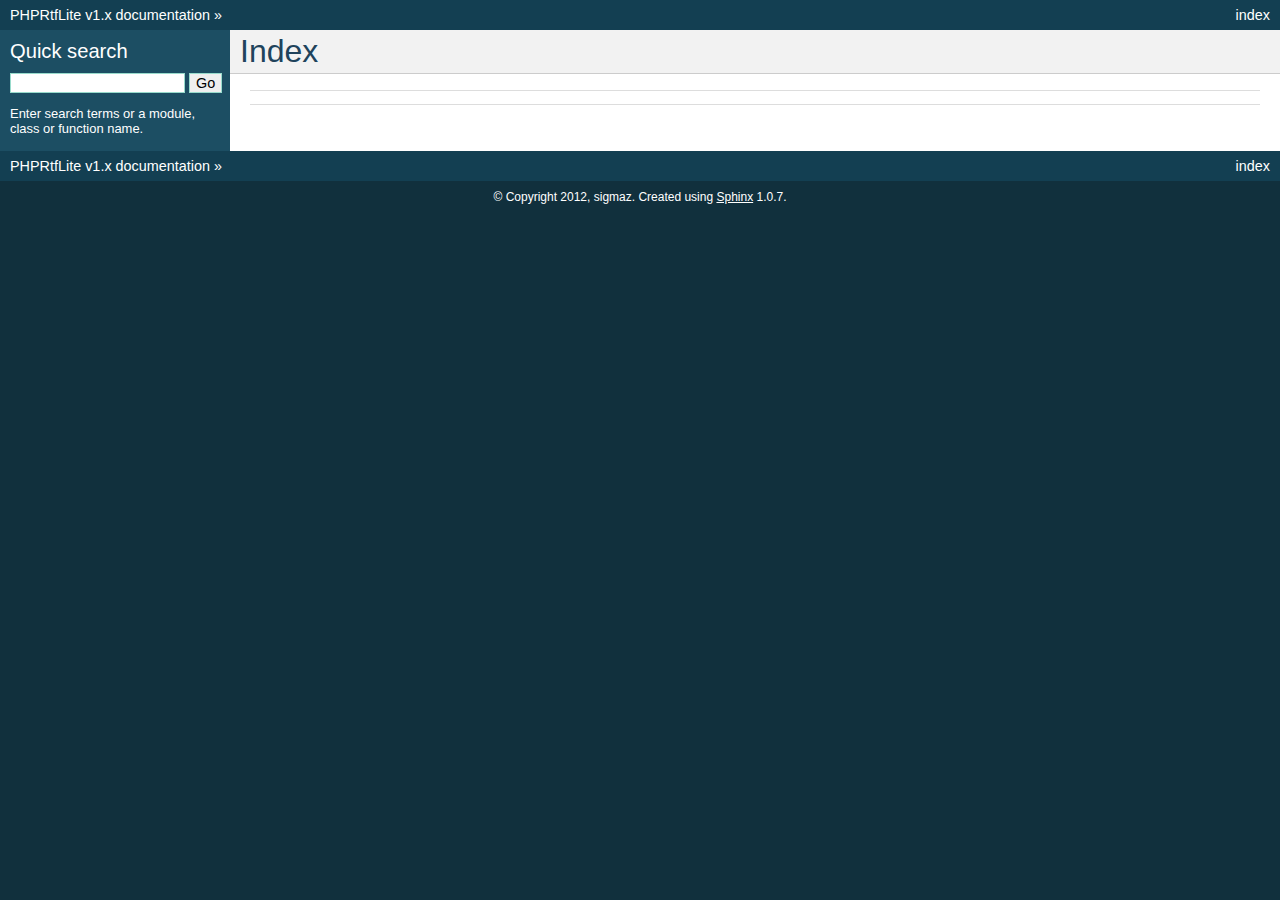
<file: engine/Phprtflite/docs/html/genindex.html>
<!DOCTYPE html PUBLIC "-//W3C//DTD XHTML 1.0 Transitional//EN"
  "http://www.w3.org/TR/xhtml1/DTD/xhtml1-transitional.dtd">

<html xmlns="http://www.w3.org/1999/xhtml">
  <head>
    <meta http-equiv="Content-Type" content="text/html; charset=utf-8" />
    
    <title>Index &mdash; PHPRtfLite v1.x documentation</title>
    <link rel="stylesheet" href="_static/default.css" type="text/css" />
    <link rel="stylesheet" href="_static/pygments.css" type="text/css" />
    <script type="text/javascript">
      var DOCUMENTATION_OPTIONS = {
        URL_ROOT:    '',
        VERSION:     '1.x',
        COLLAPSE_INDEX: false,
        FILE_SUFFIX: '.html',
        HAS_SOURCE:  true
      };
    </script>
    <script type="text/javascript" src="_static/jquery.js"></script>
    <script type="text/javascript" src="_static/underscore.js"></script>
    <script type="text/javascript" src="_static/doctools.js"></script>
    <link rel="top" title="PHPRtfLite v1.x documentation" href="index.html" /> 
  </head>
  <body>
    <div class="related">
      <h3>Navigation</h3>
      <ul>
        <li class="right" style="margin-right: 10px">
          <a href="#" title="General Index"
             accesskey="I">index</a></li>
        <li><a href="index.html">PHPRtfLite v1.x documentation</a> &raquo;</li> 
      </ul>
    </div>  

    <div class="document">
      <div class="documentwrapper">
        <div class="bodywrapper">
          <div class="body">
            

   <h1 id="index">Index</h1>

   <div class="genindex-jumpbox">
   
   </div>


          </div>
        </div>
      </div>
      <div class="sphinxsidebar">
        <div class="sphinxsidebarwrapper">

   

<div id="searchbox" style="display: none">
  <h3>Quick search</h3>
    <form class="search" action="search.html" method="get">
      <input type="text" name="q" size="18" />
      <input type="submit" value="Go" />
      <input type="hidden" name="check_keywords" value="yes" />
      <input type="hidden" name="area" value="default" />
    </form>
    <p class="searchtip" style="font-size: 90%">
    Enter search terms or a module, class or function name.
    </p>
</div>
<script type="text/javascript">$('#searchbox').show(0);</script>
        </div>
      </div>
      <div class="clearer"></div>
    </div>
    <div class="related">
      <h3>Navigation</h3>
      <ul>
        <li class="right" style="margin-right: 10px">
          <a href="#" title="General Index"
             >index</a></li>
        <li><a href="index.html">PHPRtfLite v1.x documentation</a> &raquo;</li> 
      </ul>
    </div>
    <div class="footer">
        &copy; Copyright 2012, sigmaz.
      Created using <a href="http://sphinx.pocoo.org/">Sphinx</a> 1.0.7.
    </div>
  </body>
</html>
</file>
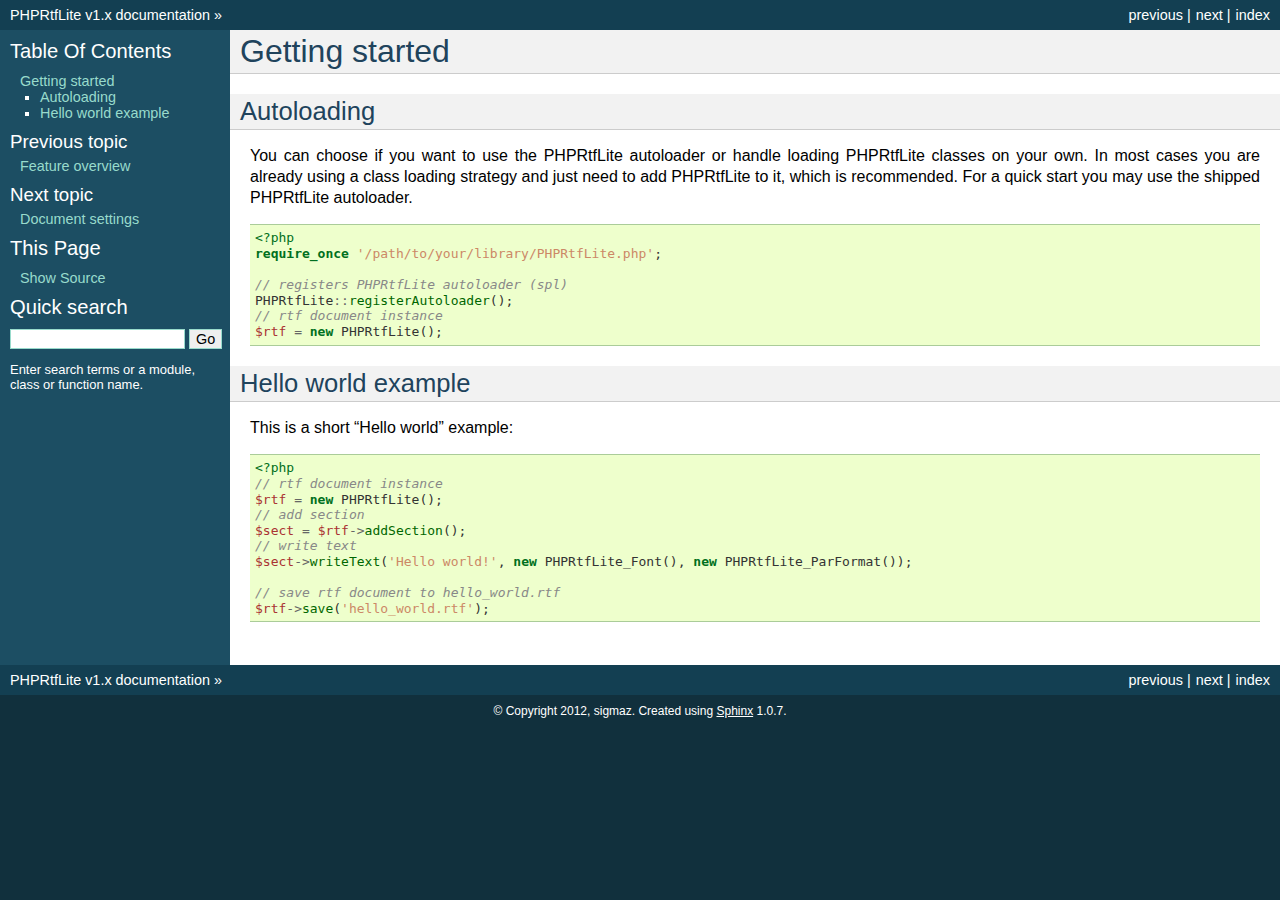
<file: engine/Phprtflite/docs/html/getting-started.html>
<!DOCTYPE html PUBLIC "-//W3C//DTD XHTML 1.0 Transitional//EN"
  "http://www.w3.org/TR/xhtml1/DTD/xhtml1-transitional.dtd">

<html xmlns="http://www.w3.org/1999/xhtml">
  <head>
    <meta http-equiv="Content-Type" content="text/html; charset=utf-8" />
    
    <title>Getting started &mdash; PHPRtfLite v1.x documentation</title>
    <link rel="stylesheet" href="_static/default.css" type="text/css" />
    <link rel="stylesheet" href="_static/pygments.css" type="text/css" />
    <script type="text/javascript">
      var DOCUMENTATION_OPTIONS = {
        URL_ROOT:    '',
        VERSION:     '1.x',
        COLLAPSE_INDEX: false,
        FILE_SUFFIX: '.html',
        HAS_SOURCE:  true
      };
    </script>
    <script type="text/javascript" src="_static/jquery.js"></script>
    <script type="text/javascript" src="_static/underscore.js"></script>
    <script type="text/javascript" src="_static/doctools.js"></script>
    <link rel="top" title="PHPRtfLite v1.x documentation" href="index.html" />
    <link rel="next" title="Document settings" href="document-settings.html" />
    <link rel="prev" title="Feature overview" href="feature-overview.html" /> 
  </head>
  <body>
    <div class="related">
      <h3>Navigation</h3>
      <ul>
        <li class="right" style="margin-right: 10px">
          <a href="genindex.html" title="General Index"
             accesskey="I">index</a></li>
        <li class="right" >
          <a href="document-settings.html" title="Document settings"
             accesskey="N">next</a> |</li>
        <li class="right" >
          <a href="feature-overview.html" title="Feature overview"
             accesskey="P">previous</a> |</li>
        <li><a href="index.html">PHPRtfLite v1.x documentation</a> &raquo;</li> 
      </ul>
    </div>  

    <div class="document">
      <div class="documentwrapper">
        <div class="bodywrapper">
          <div class="body">
            
  <div class="section" id="getting-started">
<h1>Getting started<a class="headerlink" href="#getting-started" title="Permalink to this headline">¶</a></h1>
<div class="section" id="autoloading">
<h2>Autoloading<a class="headerlink" href="#autoloading" title="Permalink to this headline">¶</a></h2>
<p>You can choose if you want to use the PHPRtfLite autoloader or handle loading PHPRtfLite classes on your own. In most cases you are already using a class loading strategy and just need to add PHPRtfLite to it, which is recommended. For a quick start you may use the shipped PHPRtfLite autoloader.</p>
<div class="highlight-php"><div class="highlight"><pre><span class="cp">&lt;?php</span>
<span class="k">require_once</span> <span class="s1">&#39;/path/to/your/library/PHPRtfLite.php&#39;</span><span class="p">;</span>

<span class="c1">// registers PHPRtfLite autoloader (spl)</span>
<span class="nx">PHPRtfLite</span><span class="o">::</span><span class="na">registerAutoloader</span><span class="p">();</span>
<span class="c1">// rtf document instance</span>
<span class="nv">$rtf</span> <span class="o">=</span> <span class="k">new</span> <span class="nx">PHPRtfLite</span><span class="p">();</span>
</pre></div>
</div>
</div>
<div class="section" id="hello-world-example">
<h2>Hello world example<a class="headerlink" href="#hello-world-example" title="Permalink to this headline">¶</a></h2>
<p>This is a short &#8220;Hello world&#8221; example:</p>
<div class="highlight-php"><div class="highlight"><pre><span class="cp">&lt;?php</span>
<span class="c1">// rtf document instance</span>
<span class="nv">$rtf</span> <span class="o">=</span> <span class="k">new</span> <span class="nx">PHPRtfLite</span><span class="p">();</span>
<span class="c1">// add section</span>
<span class="nv">$sect</span> <span class="o">=</span> <span class="nv">$rtf</span><span class="o">-&gt;</span><span class="na">addSection</span><span class="p">();</span>
<span class="c1">// write text</span>
<span class="nv">$sect</span><span class="o">-&gt;</span><span class="na">writeText</span><span class="p">(</span><span class="s1">&#39;Hello world!&#39;</span><span class="p">,</span> <span class="k">new</span> <span class="nx">PHPRtfLite_Font</span><span class="p">(),</span> <span class="k">new</span> <span class="nx">PHPRtfLite_ParFormat</span><span class="p">());</span>

<span class="c1">// save rtf document to hello_world.rtf</span>
<span class="nv">$rtf</span><span class="o">-&gt;</span><span class="na">save</span><span class="p">(</span><span class="s1">&#39;hello_world.rtf&#39;</span><span class="p">);</span>
</pre></div>
</div>
</div>
</div>


          </div>
        </div>
      </div>
      <div class="sphinxsidebar">
        <div class="sphinxsidebarwrapper">
  <h3><a href="index.html">Table Of Contents</a></h3>
  <ul>
<li><a class="reference internal" href="#">Getting started</a><ul>
<li><a class="reference internal" href="#autoloading">Autoloading</a></li>
<li><a class="reference internal" href="#hello-world-example">Hello world example</a></li>
</ul>
</li>
</ul>

  <h4>Previous topic</h4>
  <p class="topless"><a href="feature-overview.html"
                        title="previous chapter">Feature overview</a></p>
  <h4>Next topic</h4>
  <p class="topless"><a href="document-settings.html"
                        title="next chapter">Document settings</a></p>
  <h3>This Page</h3>
  <ul class="this-page-menu">
    <li><a href="_sources/getting-started.txt"
           rel="nofollow">Show Source</a></li>
  </ul>
<div id="searchbox" style="display: none">
  <h3>Quick search</h3>
    <form class="search" action="search.html" method="get">
      <input type="text" name="q" size="18" />
      <input type="submit" value="Go" />
      <input type="hidden" name="check_keywords" value="yes" />
      <input type="hidden" name="area" value="default" />
    </form>
    <p class="searchtip" style="font-size: 90%">
    Enter search terms or a module, class or function name.
    </p>
</div>
<script type="text/javascript">$('#searchbox').show(0);</script>
        </div>
      </div>
      <div class="clearer"></div>
    </div>
    <div class="related">
      <h3>Navigation</h3>
      <ul>
        <li class="right" style="margin-right: 10px">
          <a href="genindex.html" title="General Index"
             >index</a></li>
        <li class="right" >
          <a href="document-settings.html" title="Document settings"
             >next</a> |</li>
        <li class="right" >
          <a href="feature-overview.html" title="Feature overview"
             >previous</a> |</li>
        <li><a href="index.html">PHPRtfLite v1.x documentation</a> &raquo;</li> 
      </ul>
    </div>
    <div class="footer">
        &copy; Copyright 2012, sigmaz.
      Created using <a href="http://sphinx.pocoo.org/">Sphinx</a> 1.0.7.
    </div>
  </body>
</html>
</file>
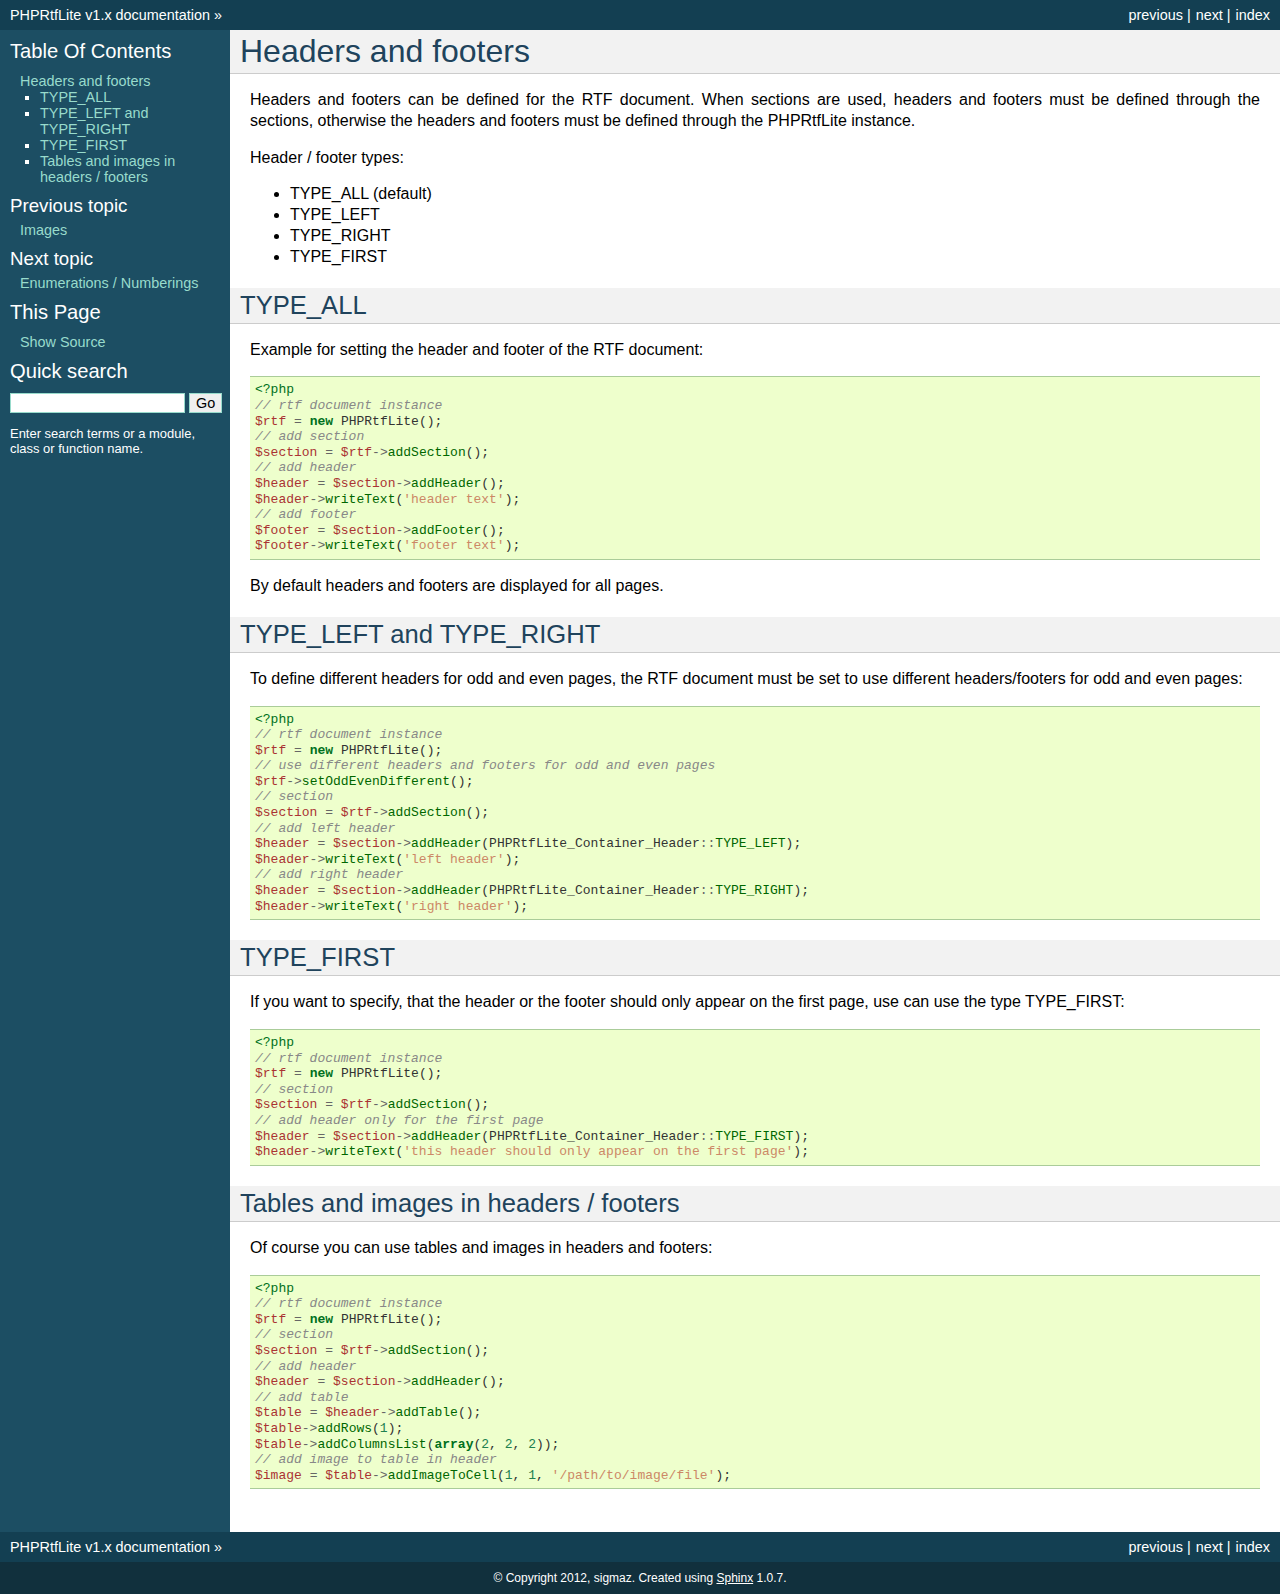
<file: engine/Phprtflite/docs/html/header-footer.html>
<!DOCTYPE html PUBLIC "-//W3C//DTD XHTML 1.0 Transitional//EN"
  "http://www.w3.org/TR/xhtml1/DTD/xhtml1-transitional.dtd">

<html xmlns="http://www.w3.org/1999/xhtml">
  <head>
    <meta http-equiv="Content-Type" content="text/html; charset=utf-8" />
    
    <title>Headers and footers &mdash; PHPRtfLite v1.x documentation</title>
    <link rel="stylesheet" href="_static/default.css" type="text/css" />
    <link rel="stylesheet" href="_static/pygments.css" type="text/css" />
    <script type="text/javascript">
      var DOCUMENTATION_OPTIONS = {
        URL_ROOT:    '',
        VERSION:     '1.x',
        COLLAPSE_INDEX: false,
        FILE_SUFFIX: '.html',
        HAS_SOURCE:  true
      };
    </script>
    <script type="text/javascript" src="_static/jquery.js"></script>
    <script type="text/javascript" src="_static/underscore.js"></script>
    <script type="text/javascript" src="_static/doctools.js"></script>
    <link rel="top" title="PHPRtfLite v1.x documentation" href="index.html" />
    <link rel="next" title="Enumerations / Numberings" href="enumerations-numberings.html" />
    <link rel="prev" title="Images" href="images.html" /> 
  </head>
  <body>
    <div class="related">
      <h3>Navigation</h3>
      <ul>
        <li class="right" style="margin-right: 10px">
          <a href="genindex.html" title="General Index"
             accesskey="I">index</a></li>
        <li class="right" >
          <a href="enumerations-numberings.html" title="Enumerations / Numberings"
             accesskey="N">next</a> |</li>
        <li class="right" >
          <a href="images.html" title="Images"
             accesskey="P">previous</a> |</li>
        <li><a href="index.html">PHPRtfLite v1.x documentation</a> &raquo;</li> 
      </ul>
    </div>  

    <div class="document">
      <div class="documentwrapper">
        <div class="bodywrapper">
          <div class="body">
            
  <div class="section" id="headers-and-footers">
<span id="header-footer"></span><h1>Headers and footers<a class="headerlink" href="#headers-and-footers" title="Permalink to this headline">¶</a></h1>
<p>Headers and footers can be defined for the RTF document. When sections are used, headers and footers must be defined through the sections, otherwise the headers and footers must be defined through the PHPRtfLite instance.</p>
<p>Header / footer types:</p>
<ul class="simple">
<li>TYPE_ALL (default)</li>
<li>TYPE_LEFT</li>
<li>TYPE_RIGHT</li>
<li>TYPE_FIRST</li>
</ul>
<div class="section" id="type-all">
<h2>TYPE_ALL<a class="headerlink" href="#type-all" title="Permalink to this headline">¶</a></h2>
<p>Example for setting the header and footer of the RTF document:</p>
<div class="highlight-php"><div class="highlight"><pre><span class="cp">&lt;?php</span>
<span class="c1">// rtf document instance</span>
<span class="nv">$rtf</span> <span class="o">=</span> <span class="k">new</span> <span class="nx">PHPRtfLite</span><span class="p">();</span>
<span class="c1">// add section</span>
<span class="nv">$section</span> <span class="o">=</span> <span class="nv">$rtf</span><span class="o">-&gt;</span><span class="na">addSection</span><span class="p">();</span>
<span class="c1">// add header</span>
<span class="nv">$header</span> <span class="o">=</span> <span class="nv">$section</span><span class="o">-&gt;</span><span class="na">addHeader</span><span class="p">();</span>
<span class="nv">$header</span><span class="o">-&gt;</span><span class="na">writeText</span><span class="p">(</span><span class="s1">&#39;header text&#39;</span><span class="p">);</span>
<span class="c1">// add footer</span>
<span class="nv">$footer</span> <span class="o">=</span> <span class="nv">$section</span><span class="o">-&gt;</span><span class="na">addFooter</span><span class="p">();</span>
<span class="nv">$footer</span><span class="o">-&gt;</span><span class="na">writeText</span><span class="p">(</span><span class="s1">&#39;footer text&#39;</span><span class="p">);</span>
</pre></div>
</div>
<p>By default headers and footers are displayed for all pages.</p>
</div>
<div class="section" id="type-left-and-type-right">
<h2>TYPE_LEFT and TYPE_RIGHT<a class="headerlink" href="#type-left-and-type-right" title="Permalink to this headline">¶</a></h2>
<p>To define different headers for odd and even pages, the RTF document must be set to use different headers/footers for odd and even pages:</p>
<div class="highlight-php"><div class="highlight"><pre><span class="cp">&lt;?php</span>
<span class="c1">// rtf document instance</span>
<span class="nv">$rtf</span> <span class="o">=</span> <span class="k">new</span> <span class="nx">PHPRtfLite</span><span class="p">();</span>
<span class="c1">// use different headers and footers for odd and even pages</span>
<span class="nv">$rtf</span><span class="o">-&gt;</span><span class="na">setOddEvenDifferent</span><span class="p">();</span>
<span class="c1">// section</span>
<span class="nv">$section</span> <span class="o">=</span> <span class="nv">$rtf</span><span class="o">-&gt;</span><span class="na">addSection</span><span class="p">();</span>
<span class="c1">// add left header</span>
<span class="nv">$header</span> <span class="o">=</span> <span class="nv">$section</span><span class="o">-&gt;</span><span class="na">addHeader</span><span class="p">(</span><span class="nx">PHPRtfLite_Container_Header</span><span class="o">::</span><span class="na">TYPE_LEFT</span><span class="p">);</span>
<span class="nv">$header</span><span class="o">-&gt;</span><span class="na">writeText</span><span class="p">(</span><span class="s1">&#39;left header&#39;</span><span class="p">);</span>
<span class="c1">// add right header</span>
<span class="nv">$header</span> <span class="o">=</span> <span class="nv">$section</span><span class="o">-&gt;</span><span class="na">addHeader</span><span class="p">(</span><span class="nx">PHPRtfLite_Container_Header</span><span class="o">::</span><span class="na">TYPE_RIGHT</span><span class="p">);</span>
<span class="nv">$header</span><span class="o">-&gt;</span><span class="na">writeText</span><span class="p">(</span><span class="s1">&#39;right header&#39;</span><span class="p">);</span>
</pre></div>
</div>
</div>
<div class="section" id="type-first">
<h2>TYPE_FIRST<a class="headerlink" href="#type-first" title="Permalink to this headline">¶</a></h2>
<p>If you want to specify, that the header or the footer should only appear on the first page, use can use the type TYPE_FIRST:</p>
<div class="highlight-php"><div class="highlight"><pre><span class="cp">&lt;?php</span>
<span class="c1">// rtf document instance</span>
<span class="nv">$rtf</span> <span class="o">=</span> <span class="k">new</span> <span class="nx">PHPRtfLite</span><span class="p">();</span>
<span class="c1">// section</span>
<span class="nv">$section</span> <span class="o">=</span> <span class="nv">$rtf</span><span class="o">-&gt;</span><span class="na">addSection</span><span class="p">();</span>
<span class="c1">// add header only for the first page</span>
<span class="nv">$header</span> <span class="o">=</span> <span class="nv">$section</span><span class="o">-&gt;</span><span class="na">addHeader</span><span class="p">(</span><span class="nx">PHPRtfLite_Container_Header</span><span class="o">::</span><span class="na">TYPE_FIRST</span><span class="p">);</span>
<span class="nv">$header</span><span class="o">-&gt;</span><span class="na">writeText</span><span class="p">(</span><span class="s1">&#39;this header should only appear on the first page&#39;</span><span class="p">);</span>
</pre></div>
</div>
</div>
<div class="section" id="tables-and-images-in-headers-footers">
<h2>Tables and images in headers / footers<a class="headerlink" href="#tables-and-images-in-headers-footers" title="Permalink to this headline">¶</a></h2>
<p>Of course you can use tables and images in headers and footers:</p>
<div class="highlight-php"><div class="highlight"><pre><span class="cp">&lt;?php</span>
<span class="c1">// rtf document instance</span>
<span class="nv">$rtf</span> <span class="o">=</span> <span class="k">new</span> <span class="nx">PHPRtfLite</span><span class="p">();</span>
<span class="c1">// section</span>
<span class="nv">$section</span> <span class="o">=</span> <span class="nv">$rtf</span><span class="o">-&gt;</span><span class="na">addSection</span><span class="p">();</span>
<span class="c1">// add header</span>
<span class="nv">$header</span> <span class="o">=</span> <span class="nv">$section</span><span class="o">-&gt;</span><span class="na">addHeader</span><span class="p">();</span>
<span class="c1">// add table</span>
<span class="nv">$table</span> <span class="o">=</span> <span class="nv">$header</span><span class="o">-&gt;</span><span class="na">addTable</span><span class="p">();</span>
<span class="nv">$table</span><span class="o">-&gt;</span><span class="na">addRows</span><span class="p">(</span><span class="mi">1</span><span class="p">);</span>
<span class="nv">$table</span><span class="o">-&gt;</span><span class="na">addColumnsList</span><span class="p">(</span><span class="k">array</span><span class="p">(</span><span class="mi">2</span><span class="p">,</span> <span class="mi">2</span><span class="p">,</span> <span class="mi">2</span><span class="p">));</span>
<span class="c1">// add image to table in header</span>
<span class="nv">$image</span> <span class="o">=</span> <span class="nv">$table</span><span class="o">-&gt;</span><span class="na">addImageToCell</span><span class="p">(</span><span class="mi">1</span><span class="p">,</span> <span class="mi">1</span><span class="p">,</span> <span class="s1">&#39;/path/to/image/file&#39;</span><span class="p">);</span>
</pre></div>
</div>
</div>
</div>


          </div>
        </div>
      </div>
      <div class="sphinxsidebar">
        <div class="sphinxsidebarwrapper">
  <h3><a href="index.html">Table Of Contents</a></h3>
  <ul>
<li><a class="reference internal" href="#">Headers and footers</a><ul>
<li><a class="reference internal" href="#type-all">TYPE_ALL</a></li>
<li><a class="reference internal" href="#type-left-and-type-right">TYPE_LEFT and TYPE_RIGHT</a></li>
<li><a class="reference internal" href="#type-first">TYPE_FIRST</a></li>
<li><a class="reference internal" href="#tables-and-images-in-headers-footers">Tables and images in headers / footers</a></li>
</ul>
</li>
</ul>

  <h4>Previous topic</h4>
  <p class="topless"><a href="images.html"
                        title="previous chapter">Images</a></p>
  <h4>Next topic</h4>
  <p class="topless"><a href="enumerations-numberings.html"
                        title="next chapter">Enumerations / Numberings</a></p>
  <h3>This Page</h3>
  <ul class="this-page-menu">
    <li><a href="_sources/header-footer.txt"
           rel="nofollow">Show Source</a></li>
  </ul>
<div id="searchbox" style="display: none">
  <h3>Quick search</h3>
    <form class="search" action="search.html" method="get">
      <input type="text" name="q" size="18" />
      <input type="submit" value="Go" />
      <input type="hidden" name="check_keywords" value="yes" />
      <input type="hidden" name="area" value="default" />
    </form>
    <p class="searchtip" style="font-size: 90%">
    Enter search terms or a module, class or function name.
    </p>
</div>
<script type="text/javascript">$('#searchbox').show(0);</script>
        </div>
      </div>
      <div class="clearer"></div>
    </div>
    <div class="related">
      <h3>Navigation</h3>
      <ul>
        <li class="right" style="margin-right: 10px">
          <a href="genindex.html" title="General Index"
             >index</a></li>
        <li class="right" >
          <a href="enumerations-numberings.html" title="Enumerations / Numberings"
             >next</a> |</li>
        <li class="right" >
          <a href="images.html" title="Images"
             >previous</a> |</li>
        <li><a href="index.html">PHPRtfLite v1.x documentation</a> &raquo;</li> 
      </ul>
    </div>
    <div class="footer">
        &copy; Copyright 2012, sigmaz.
      Created using <a href="http://sphinx.pocoo.org/">Sphinx</a> 1.0.7.
    </div>
  </body>
</html>
</file>
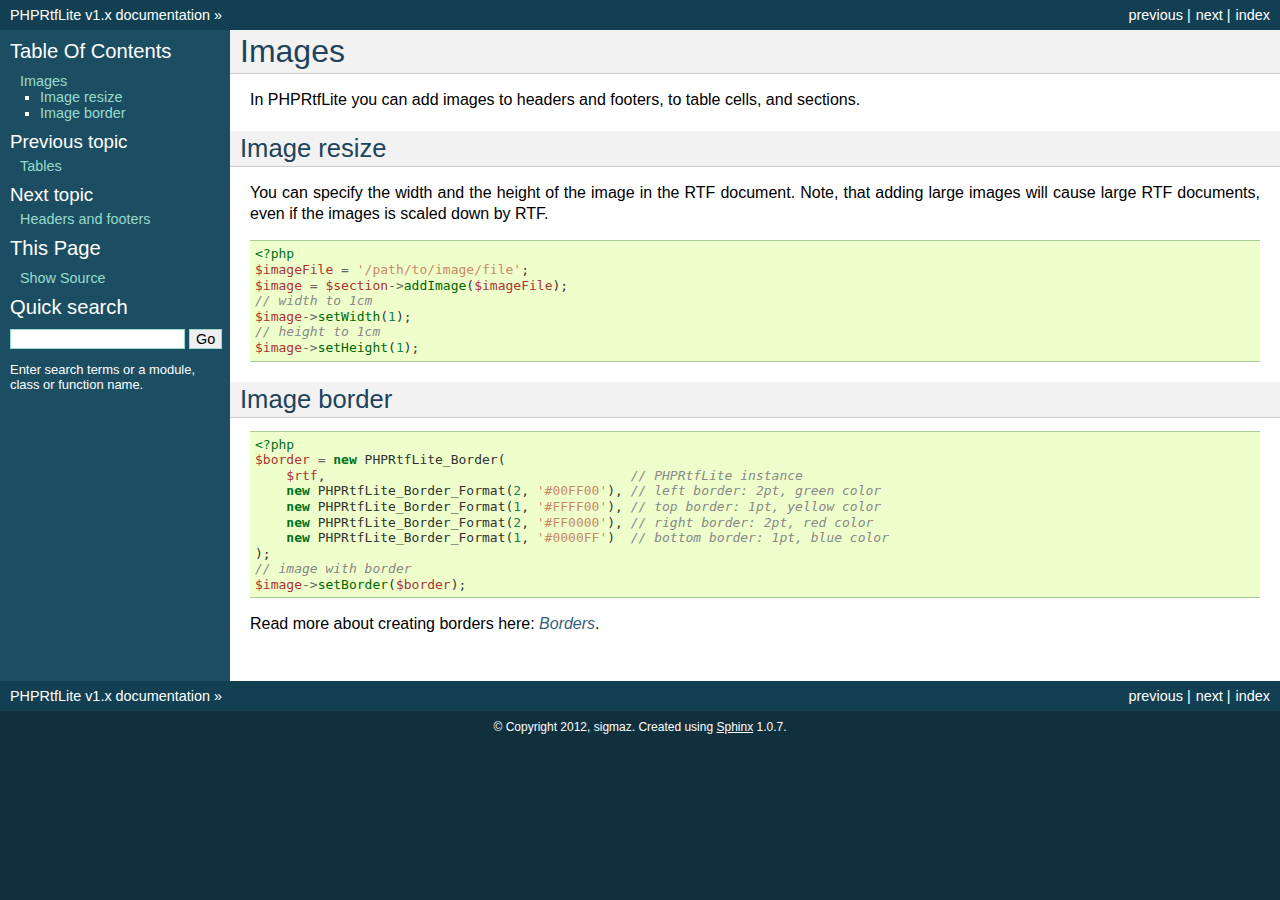
<file: engine/Phprtflite/docs/html/images.html>
<!DOCTYPE html PUBLIC "-//W3C//DTD XHTML 1.0 Transitional//EN"
  "http://www.w3.org/TR/xhtml1/DTD/xhtml1-transitional.dtd">

<html xmlns="http://www.w3.org/1999/xhtml">
  <head>
    <meta http-equiv="Content-Type" content="text/html; charset=utf-8" />
    
    <title>Images &mdash; PHPRtfLite v1.x documentation</title>
    <link rel="stylesheet" href="_static/default.css" type="text/css" />
    <link rel="stylesheet" href="_static/pygments.css" type="text/css" />
    <script type="text/javascript">
      var DOCUMENTATION_OPTIONS = {
        URL_ROOT:    '',
        VERSION:     '1.x',
        COLLAPSE_INDEX: false,
        FILE_SUFFIX: '.html',
        HAS_SOURCE:  true
      };
    </script>
    <script type="text/javascript" src="_static/jquery.js"></script>
    <script type="text/javascript" src="_static/underscore.js"></script>
    <script type="text/javascript" src="_static/doctools.js"></script>
    <link rel="top" title="PHPRtfLite v1.x documentation" href="index.html" />
    <link rel="next" title="Headers and footers" href="header-footer.html" />
    <link rel="prev" title="Tables" href="tables.html" /> 
  </head>
  <body>
    <div class="related">
      <h3>Navigation</h3>
      <ul>
        <li class="right" style="margin-right: 10px">
          <a href="genindex.html" title="General Index"
             accesskey="I">index</a></li>
        <li class="right" >
          <a href="header-footer.html" title="Headers and footers"
             accesskey="N">next</a> |</li>
        <li class="right" >
          <a href="tables.html" title="Tables"
             accesskey="P">previous</a> |</li>
        <li><a href="index.html">PHPRtfLite v1.x documentation</a> &raquo;</li> 
      </ul>
    </div>  

    <div class="document">
      <div class="documentwrapper">
        <div class="bodywrapper">
          <div class="body">
            
  <div class="section" id="images">
<span id="id1"></span><h1>Images<a class="headerlink" href="#images" title="Permalink to this headline">¶</a></h1>
<p>In PHPRtfLite you can add images to headers and footers, to table cells, and sections.</p>
<div class="section" id="image-resize">
<h2>Image resize<a class="headerlink" href="#image-resize" title="Permalink to this headline">¶</a></h2>
<p>You can specify the width and the height of the image in the RTF document. Note, that adding large images will cause large RTF documents, even if the images is scaled down by RTF.</p>
<div class="highlight-php"><div class="highlight"><pre><span class="cp">&lt;?php</span>
<span class="nv">$imageFile</span> <span class="o">=</span> <span class="s1">&#39;/path/to/image/file&#39;</span><span class="p">;</span>
<span class="nv">$image</span> <span class="o">=</span> <span class="nv">$section</span><span class="o">-&gt;</span><span class="na">addImage</span><span class="p">(</span><span class="nv">$imageFile</span><span class="p">);</span>
<span class="c1">// width to 1cm</span>
<span class="nv">$image</span><span class="o">-&gt;</span><span class="na">setWidth</span><span class="p">(</span><span class="mi">1</span><span class="p">);</span>
<span class="c1">// height to 1cm</span>
<span class="nv">$image</span><span class="o">-&gt;</span><span class="na">setHeight</span><span class="p">(</span><span class="mi">1</span><span class="p">);</span>
</pre></div>
</div>
</div>
<div class="section" id="image-border">
<h2>Image border<a class="headerlink" href="#image-border" title="Permalink to this headline">¶</a></h2>
<div class="highlight-php"><div class="highlight"><pre><span class="cp">&lt;?php</span>
<span class="nv">$border</span> <span class="o">=</span> <span class="k">new</span> <span class="nx">PHPRtfLite_Border</span><span class="p">(</span>
    <span class="nv">$rtf</span><span class="p">,</span>                                       <span class="c1">// PHPRtfLite instance</span>
    <span class="k">new</span> <span class="nx">PHPRtfLite_Border_Format</span><span class="p">(</span><span class="mi">2</span><span class="p">,</span> <span class="s1">&#39;#00FF00&#39;</span><span class="p">),</span> <span class="c1">// left border: 2pt, green color</span>
    <span class="k">new</span> <span class="nx">PHPRtfLite_Border_Format</span><span class="p">(</span><span class="mi">1</span><span class="p">,</span> <span class="s1">&#39;#FFFF00&#39;</span><span class="p">),</span> <span class="c1">// top border: 1pt, yellow color</span>
    <span class="k">new</span> <span class="nx">PHPRtfLite_Border_Format</span><span class="p">(</span><span class="mi">2</span><span class="p">,</span> <span class="s1">&#39;#FF0000&#39;</span><span class="p">),</span> <span class="c1">// right border: 2pt, red color</span>
    <span class="k">new</span> <span class="nx">PHPRtfLite_Border_Format</span><span class="p">(</span><span class="mi">1</span><span class="p">,</span> <span class="s1">&#39;#0000FF&#39;</span><span class="p">)</span>  <span class="c1">// bottom border: 1pt, blue color</span>
<span class="p">);</span>
<span class="c1">// image with border</span>
<span class="nv">$image</span><span class="o">-&gt;</span><span class="na">setBorder</span><span class="p">(</span><span class="nv">$border</span><span class="p">);</span>
</pre></div>
</div>
<p>Read more about creating borders here: <a class="reference internal" href="formatting.html#borders"><em>Borders</em></a>.</p>
</div>
</div>


          </div>
        </div>
      </div>
      <div class="sphinxsidebar">
        <div class="sphinxsidebarwrapper">
  <h3><a href="index.html">Table Of Contents</a></h3>
  <ul>
<li><a class="reference internal" href="#">Images</a><ul>
<li><a class="reference internal" href="#image-resize">Image resize</a></li>
<li><a class="reference internal" href="#image-border">Image border</a></li>
</ul>
</li>
</ul>

  <h4>Previous topic</h4>
  <p class="topless"><a href="tables.html"
                        title="previous chapter">Tables</a></p>
  <h4>Next topic</h4>
  <p class="topless"><a href="header-footer.html"
                        title="next chapter">Headers and footers</a></p>
  <h3>This Page</h3>
  <ul class="this-page-menu">
    <li><a href="_sources/images.txt"
           rel="nofollow">Show Source</a></li>
  </ul>
<div id="searchbox" style="display: none">
  <h3>Quick search</h3>
    <form class="search" action="search.html" method="get">
      <input type="text" name="q" size="18" />
      <input type="submit" value="Go" />
      <input type="hidden" name="check_keywords" value="yes" />
      <input type="hidden" name="area" value="default" />
    </form>
    <p class="searchtip" style="font-size: 90%">
    Enter search terms or a module, class or function name.
    </p>
</div>
<script type="text/javascript">$('#searchbox').show(0);</script>
        </div>
      </div>
      <div class="clearer"></div>
    </div>
    <div class="related">
      <h3>Navigation</h3>
      <ul>
        <li class="right" style="margin-right: 10px">
          <a href="genindex.html" title="General Index"
             >index</a></li>
        <li class="right" >
          <a href="header-footer.html" title="Headers and footers"
             >next</a> |</li>
        <li class="right" >
          <a href="tables.html" title="Tables"
             >previous</a> |</li>
        <li><a href="index.html">PHPRtfLite v1.x documentation</a> &raquo;</li> 
      </ul>
    </div>
    <div class="footer">
        &copy; Copyright 2012, sigmaz.
      Created using <a href="http://sphinx.pocoo.org/">Sphinx</a> 1.0.7.
    </div>
  </body>
</html>
</file>
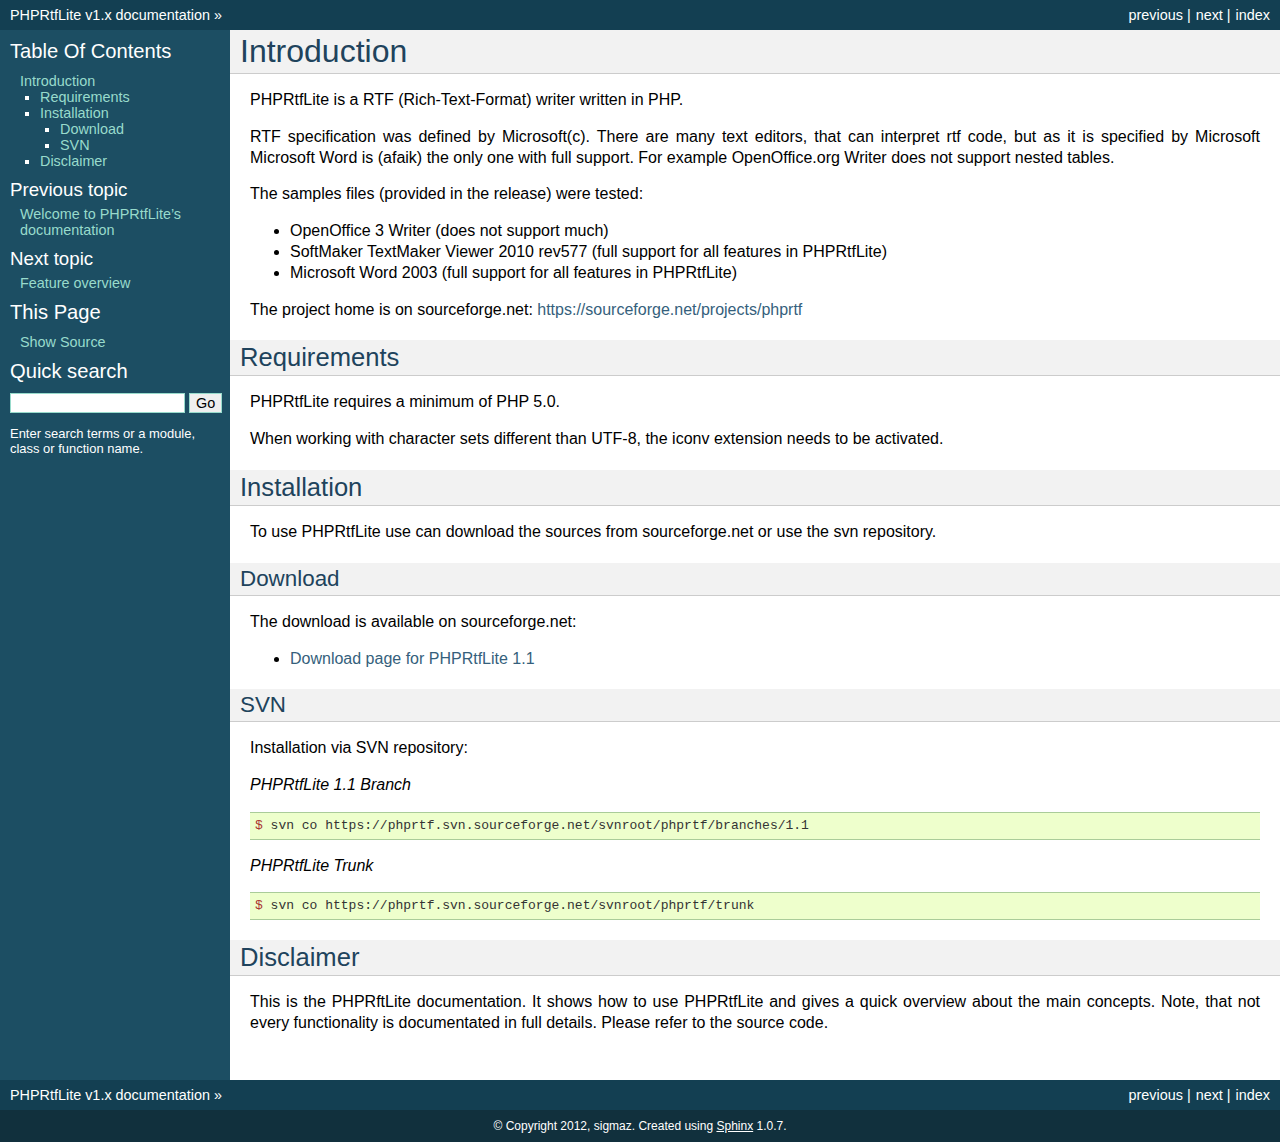
<file: engine/Phprtflite/docs/html/introduction.html>
<!DOCTYPE html PUBLIC "-//W3C//DTD XHTML 1.0 Transitional//EN"
  "http://www.w3.org/TR/xhtml1/DTD/xhtml1-transitional.dtd">

<html xmlns="http://www.w3.org/1999/xhtml">
  <head>
    <meta http-equiv="Content-Type" content="text/html; charset=utf-8" />
    
    <title>Introduction &mdash; PHPRtfLite v1.x documentation</title>
    <link rel="stylesheet" href="_static/default.css" type="text/css" />
    <link rel="stylesheet" href="_static/pygments.css" type="text/css" />
    <script type="text/javascript">
      var DOCUMENTATION_OPTIONS = {
        URL_ROOT:    '',
        VERSION:     '1.x',
        COLLAPSE_INDEX: false,
        FILE_SUFFIX: '.html',
        HAS_SOURCE:  true
      };
    </script>
    <script type="text/javascript" src="_static/jquery.js"></script>
    <script type="text/javascript" src="_static/underscore.js"></script>
    <script type="text/javascript" src="_static/doctools.js"></script>
    <link rel="top" title="PHPRtfLite v1.x documentation" href="index.html" />
    <link rel="next" title="Feature overview" href="feature-overview.html" />
    <link rel="prev" title="Welcome to PHPRtfLite’s documentation" href="index.html" /> 
  </head>
  <body>
    <div class="related">
      <h3>Navigation</h3>
      <ul>
        <li class="right" style="margin-right: 10px">
          <a href="genindex.html" title="General Index"
             accesskey="I">index</a></li>
        <li class="right" >
          <a href="feature-overview.html" title="Feature overview"
             accesskey="N">next</a> |</li>
        <li class="right" >
          <a href="index.html" title="Welcome to PHPRtfLite’s documentation"
             accesskey="P">previous</a> |</li>
        <li><a href="index.html">PHPRtfLite v1.x documentation</a> &raquo;</li> 
      </ul>
    </div>  

    <div class="document">
      <div class="documentwrapper">
        <div class="bodywrapper">
          <div class="body">
            
  <div class="section" id="introduction">
<h1>Introduction<a class="headerlink" href="#introduction" title="Permalink to this headline">¶</a></h1>
<p>PHPRtfLite is a RTF (Rich-Text-Format) writer written in PHP.</p>
<p>RTF specification was defined by Microsoft(c). There are many text editors, that can interpret rtf code, but as it is specified by Microsoft Microsoft Word is (afaik) the only one with full support. For example OpenOffice.org Writer does not support nested tables.</p>
<p>The samples files (provided in the release) were tested:</p>
<ul class="simple">
<li>OpenOffice 3 Writer (does not support much)</li>
<li>SoftMaker TextMaker Viewer 2010 rev577 (full support for all features in PHPRtfLite)</li>
<li>Microsoft Word 2003 (full support for all features in PHPRtfLite)</li>
</ul>
<p>The project home is on sourceforge.net: <a class="reference external" href="https://sourceforge.net/projects/phprtf">https://sourceforge.net/projects/phprtf</a></p>
<div class="section" id="requirements">
<h2>Requirements<a class="headerlink" href="#requirements" title="Permalink to this headline">¶</a></h2>
<p>PHPRtfLite requires a minimum of PHP 5.0.</p>
<p>When working with character sets different than UTF-8, the iconv extension needs to be activated.</p>
</div>
<div class="section" id="installation">
<h2>Installation<a class="headerlink" href="#installation" title="Permalink to this headline">¶</a></h2>
<p>To use PHPRtfLite use can download the sources from sourceforge.net or use the svn repository.</p>
<div class="section" id="download">
<h3>Download<a class="headerlink" href="#download" title="Permalink to this headline">¶</a></h3>
<p>The download is available on sourceforge.net:</p>
<ul class="simple">
<li><a class="reference external" href="http://sourceforge.net/projects/phprtf/files/phprtflite/phprtflite-1.1">Download page for PHPRtfLite 1.1</a></li>
</ul>
</div>
<div class="section" id="svn">
<h3>SVN<a class="headerlink" href="#svn" title="Permalink to this headline">¶</a></h3>
<p>Installation via SVN repository:</p>
<p><em>PHPRtfLite 1.1 Branch</em></p>
<div class="highlight-bash"><div class="highlight"><pre><span class="nv">$ </span>svn co https://phprtf.svn.sourceforge.net/svnroot/phprtf/branches/1.1
</pre></div>
</div>
<p><em>PHPRtfLite Trunk</em></p>
<div class="highlight-bash"><div class="highlight"><pre><span class="nv">$ </span>svn co https://phprtf.svn.sourceforge.net/svnroot/phprtf/trunk
</pre></div>
</div>
</div>
</div>
<div class="section" id="disclaimer">
<h2>Disclaimer<a class="headerlink" href="#disclaimer" title="Permalink to this headline">¶</a></h2>
<p>This is the PHPRftLite documentation. It shows how to use PHPRtfLite and gives a quick overview about the main concepts. Note, that not every functionality is documentated in full details. Please refer to the source code.</p>
</div>
</div>


          </div>
        </div>
      </div>
      <div class="sphinxsidebar">
        <div class="sphinxsidebarwrapper">
  <h3><a href="index.html">Table Of Contents</a></h3>
  <ul>
<li><a class="reference internal" href="#">Introduction</a><ul>
<li><a class="reference internal" href="#requirements">Requirements</a></li>
<li><a class="reference internal" href="#installation">Installation</a><ul>
<li><a class="reference internal" href="#download">Download</a></li>
<li><a class="reference internal" href="#svn">SVN</a></li>
</ul>
</li>
<li><a class="reference internal" href="#disclaimer">Disclaimer</a></li>
</ul>
</li>
</ul>

  <h4>Previous topic</h4>
  <p class="topless"><a href="index.html"
                        title="previous chapter">Welcome to PHPRtfLite&#8217;s documentation</a></p>
  <h4>Next topic</h4>
  <p class="topless"><a href="feature-overview.html"
                        title="next chapter">Feature overview</a></p>
  <h3>This Page</h3>
  <ul class="this-page-menu">
    <li><a href="_sources/introduction.txt"
           rel="nofollow">Show Source</a></li>
  </ul>
<div id="searchbox" style="display: none">
  <h3>Quick search</h3>
    <form class="search" action="search.html" method="get">
      <input type="text" name="q" size="18" />
      <input type="submit" value="Go" />
      <input type="hidden" name="check_keywords" value="yes" />
      <input type="hidden" name="area" value="default" />
    </form>
    <p class="searchtip" style="font-size: 90%">
    Enter search terms or a module, class or function name.
    </p>
</div>
<script type="text/javascript">$('#searchbox').show(0);</script>
        </div>
      </div>
      <div class="clearer"></div>
    </div>
    <div class="related">
      <h3>Navigation</h3>
      <ul>
        <li class="right" style="margin-right: 10px">
          <a href="genindex.html" title="General Index"
             >index</a></li>
        <li class="right" >
          <a href="feature-overview.html" title="Feature overview"
             >next</a> |</li>
        <li class="right" >
          <a href="index.html" title="Welcome to PHPRtfLite’s documentation"
             >previous</a> |</li>
        <li><a href="index.html">PHPRtfLite v1.x documentation</a> &raquo;</li> 
      </ul>
    </div>
    <div class="footer">
        &copy; Copyright 2012, sigmaz.
      Created using <a href="http://sphinx.pocoo.org/">Sphinx</a> 1.0.7.
    </div>
  </body>
</html>
</file>
<file: engine/Phprtflite/docs/html/_static/default.css>
/*
 * default.css_t
 * ~~~~~~~~~~~~~
 *
 * Sphinx stylesheet -- default theme.
 *
 * :copyright: Copyright 2007-2011 by the Sphinx team, see AUTHORS.
 * :license: BSD, see LICENSE for details.
 *
 */

@import url("basic.css");

/* -- page layout ----------------------------------------------------------- */

body {
    font-family: sans-serif;
    font-size: 100%;
    background-color: #11303d;
    color: #000;
    margin: 0;
    padding: 0;
}

div.document {
    background-color: #1c4e63;
}

div.documentwrapper {
    float: left;
    width: 100%;
}

div.bodywrapper {
    margin: 0 0 0 230px;
}

div.body {
    background-color: #ffffff;
    color: #000000;
    padding: 0 20px 30px 20px;
}

div.footer {
    color: #ffffff;
    width: 100%;
    padding: 9px 0 9px 0;
    text-align: center;
    font-size: 75%;
}

div.footer a {
    color: #ffffff;
    text-decoration: underline;
}

div.related {
    background-color: #133f52;
    line-height: 30px;
    color: #ffffff;
}

div.related a {
    color: #ffffff;
}

div.sphinxsidebar {
}

div.sphinxsidebar h3 {
    font-family: 'Trebuchet MS', sans-serif;
    color: #ffffff;
    font-size: 1.4em;
    font-weight: normal;
    margin: 0;
    padding: 0;
}

div.sphinxsidebar h3 a {
    color: #ffffff;
}

div.sphinxsidebar h4 {
    font-family: 'Trebuchet MS', sans-serif;
    color: #ffffff;
    font-size: 1.3em;
    font-weight: normal;
    margin: 5px 0 0 0;
    padding: 0;
}

div.sphinxsidebar p {
    color: #ffffff;
}

div.sphinxsidebar p.topless {
    margin: 5px 10px 10px 10px;
}

div.sphinxsidebar ul {
    margin: 10px;
    padding: 0;
    color: #ffffff;
}

div.sphinxsidebar a {
    color: #98dbcc;
}

div.sphinxsidebar input {
    border: 1px solid #98dbcc;
    font-family: sans-serif;
    font-size: 1em;
}



/* -- hyperlink styles ------------------------------------------------------ */

a {
    color: #355f7c;
    text-decoration: none;
}

a:visited {
    color: #355f7c;
    text-decoration: none;
}

a:hover {
    text-decoration: underline;
}



/* -- body styles ----------------------------------------------------------- */

div.body h1,
div.body h2,
div.body h3,
div.body h4,
div.body h5,
div.body h6 {
    font-family: 'Trebuchet MS', sans-serif;
    background-color: #f2f2f2;
    font-weight: normal;
    color: #20435c;
    border-bottom: 1px solid #ccc;
    margin: 20px -20px 10px -20px;
    padding: 3px 0 3px 10px;
}

div.body h1 { margin-top: 0; font-size: 200%; }
div.body h2 { font-size: 160%; }
div.body h3 { font-size: 140%; }
div.body h4 { font-size: 120%; }
div.body h5 { font-size: 110%; }
div.body h6 { font-size: 100%; }

a.headerlink {
    color: #c60f0f;
    font-size: 0.8em;
    padding: 0 4px 0 4px;
    text-decoration: none;
}

a.headerlink:hover {
    background-color: #c60f0f;
    color: white;
}

div.body p, div.body dd, div.body li {
    text-align: justify;
    line-height: 130%;
}

div.admonition p.admonition-title + p {
    display: inline;
}

div.admonition p {
    margin-bottom: 5px;
}

div.admonition pre {
    margin-bottom: 5px;
}

div.admonition ul, div.admonition ol {
    margin-bottom: 5px;
}

div.note {
    background-color: #eee;
    border: 1px solid #ccc;
}

div.seealso {
    background-color: #ffc;
    border: 1px solid #ff6;
}

div.topic {
    background-color: #eee;
}

div.warning {
    background-color: #ffe4e4;
    border: 1px solid #f66;
}

p.admonition-title {
    display: inline;
}

p.admonition-title:after {
    content: ":";
}

pre {
    padding: 5px;
    background-color: #eeffcc;
    color: #333333;
    line-height: 120%;
    border: 1px solid #ac9;
    border-left: none;
    border-right: none;
}

tt {
    background-color: #ecf0f3;
    padding: 0 1px 0 1px;
    font-size: 0.95em;
}

th {
    background-color: #ede;
}

.warning tt {
    background: #efc2c2;
}

.note tt {
    background: #d6d6d6;
}

.viewcode-back {
    font-family: sans-serif;
}

div.viewcode-block:target {
    background-color: #f4debf;
    border-top: 1px solid #ac9;
    border-bottom: 1px solid #ac9;
}
</file>
<file: engine/Phprtflite/docs/html/_static/pygments.css>
.highlight .hll { background-color: #ffffcc }
.highlight  { background: #eeffcc; }
.highlight .c { color: #408090; font-style: italic } /* Comment */
.highlight .err { border: 1px solid #FF0000 } /* Error */
.highlight .k { color: #007020; font-weight: bold } /* Keyword */
.highlight .o { color: #666666 } /* Operator */
.highlight .cm { color: #408090; font-style: italic } /* Comment.Multiline */
.highlight .cp { color: #007020 } /* Comment.Preproc */
.highlight .c1 { color: #888888; font-style: italic } /* Comment.Single */
.highlight .cs { color: #408090; background-color: #fff0f0 } /* Comment.Special */
.highlight .gd { color: #A00000 } /* Generic.Deleted */
.highlight .ge { font-style: italic } /* Generic.Emph */
.highlight .gr { color: #FF0000 } /* Generic.Error */
.highlight .gh { color: #000080; font-weight: bold } /* Generic.Heading */
.highlight .gi { color: #00A000 } /* Generic.Inserted */
.highlight .go { color: #303030 } /* Generic.Output */
.highlight .gp { color: #c65d09; font-weight: bold } /* Generic.Prompt */
.highlight .gs { font-weight: bold } /* Generic.Strong */
.highlight .gu { color: #800080; font-weight: bold } /* Generic.Subheading */
.highlight .gt { color: #0040D0 } /* Generic.Traceback */
.highlight .kc { color: #007020; font-weight: bold } /* Keyword.Constant */
.highlight .kd { color: #007020; font-weight: bold } /* Keyword.Declaration */
.highlight .kn { color: #007020; font-weight: bold } /* Keyword.Namespace */
.highlight .kp { color: #007020 } /* Keyword.Pseudo */
.highlight .kr { color: #007020; font-weight: bold } /* Keyword.Reserved */
.highlight .kt { color: #902000 } /* Keyword.Type */
.highlight .m { color: #208050 } /* Literal.Number */
.highlight .s { color: #4070a0 } /* Literal.String */
.highlight .na { color: #006600 } /* Name.Attribute */
.highlight .nb { color: #007020 } /* Name.Builtin */
.highlight .nc { color: #0e84b5; font-weight: bold } /* Name.Class */
.highlight .no { color: #60add5 } /* Name.Constant */
.highlight .nd { color: #555555; font-weight: bold } /* Name.Decorator */
.highlight .ni { color: #d55537; font-weight: bold } /* Name.Entity */
.highlight .ne { color: #007020 } /* Name.Exception */
.highlight .nf { color: #06287e } /* Name.Function */
.highlight .nl { color: #002070; font-weight: bold } /* Name.Label */
.highlight .nn { color: #0e84b5; font-weight: bold } /* Name.Namespace */
.highlight .nt { color: #062873; font-weight: bold } /* Name.Tag */
.highlight .nv { color: #aa3333 } /* Name.Variable */
.highlight .ow { color: #007020; font-weight: bold } /* Operator.Word */
.highlight .w { color: #bbbbbb } /* Text.Whitespace */
.highlight .mf { color: #208050 } /* Literal.Number.Float */
.highlight .mh { color: #208050 } /* Literal.Number.Hex */
.highlight .mi { color: #208050 } /* Literal.Number.Integer */
.highlight .mo { color: #208050 } /* Literal.Number.Oct */
.highlight .sb { color: #4070a0 } /* Literal.String.Backtick */
.highlight .sc { color: #4070a0 } /* Literal.String.Char */
.highlight .sd { color: #4070a0; font-style: italic } /* Literal.String.Doc */
.highlight .s2 { color: #4070a0 } /* Literal.String.Double */
.highlight .se { color: #4070a0; font-weight: bold } /* Literal.String.Escape */
.highlight .sh { color: #4070a0 } /* Literal.String.Heredoc */
.highlight .si { color: #70a0d0; font-style: italic } /* Literal.String.Interpol */
.highlight .sx { color: #c65d09 } /* Literal.String.Other */
.highlight .sr { color: #235388 } /* Literal.String.Regex */
.highlight .s1 { color: #cc8866 } /* Literal.String.Single */
.highlight .ss { color: #517918 } /* Literal.String.Symbol */
.highlight .bp { color: #007020 } /* Name.Builtin.Pseudo */
.highlight .vc { color: #bb60d5 } /* Name.Variable.Class */
.highlight .vg { color: #bb60d5 } /* Name.Variable.Global */
.highlight .vi { color: #bb60d5 } /* Name.Variable.Instance */
.highlight .il { color: #208050 } /* Literal.Number.Integer.Long */
</file>
<file: Assets/css/style_buttons.css>
#button {
    display: inline-block;
    background-color: #FF9800;
    width: 50px;
    height: 50px;
    text-align: center;
    border-radius: 4px;
    position: fixed;
    bottom: 80px;
    right: 30px;
    transition: background-color .3s, 
      opacity .5s, visibility .5s;
    opacity: 0;
    visibility: hidden;
    z-index: 1000;
    }
    #button::after {
    content: "\f077";
    font-family: FontAwesome;
    font-weight: normal;
    font-style: normal;
    font-size: 2em;
    line-height: 50px;
    color: white;
    }
    #button:hover {
    cursor: pointer;
    background-color: #333;
    }
    #button:active {
    background-color: #555;
    }
    #button.show {
    opacity: 1;
    visibility: visible;
    }
    #buttonBottom {
    display: inline-block;
    background-color: #FF9800;
    width: 50px;
    height: 50px;
    text-align: center;
    border-radius: 4px;
    position: fixed;
    bottom: 20px;
    right: 30px;
    transition: background-color .3s, 
      opacity .5s, visibility .5s;
    opacity: 0;
    visibility: visible;
    z-index: 1000;
    }
    #buttonBottom::after {
    content: "\f078";
    font-family: FontAwesome;
    font-weight: normal;
    font-style: normal;
    font-size: 2em;
    line-height: 50px;
    color: white;
    }
    #buttonBottom:hover {
    cursor: pointer;
    background-color: #333;
    }
    #buttonBottom:active {
    background-color: #555;
    }
    #buttonBottom.show {
    opacity: 1;
    visibility: visible;
    }
    
    @media(max-width: 680px) {
      iframe {
        width: 100%;
        margin-top: 25px;
        margin-bottom: 25px;
      }
   
    }
    

    .footer-dark {
      padding:50px 0;
      color:#f0f9ff;
      background-color:#282d32;
    }
    
    .footer-dark h3 {
      margin-top:0;
      margin-bottom:12px;
      font-weight:bold;
      font-size:16px;
    }
    
    .footer-dark ul {
      padding:0;
      list-style:none;
      line-height:1.6;
      font-size:14px;
      margin-bottom:0;
    }
    
    .footer-dark ul a, .footer-dark a {
      color:inherit;
      text-decoration:none;
      opacity:0.6;
    }
    
    .footer-dark ul a:hover, .footer-dark a {
      opacity:0.8;
    }
    
    
    .footer-dark .item.text {
      margin-bottom:36px;
    }
    
    @media (max-width:767px) {
      .footer-dark .item.text {
        margin-bottom:0;
      }
    }
    
    .footer-dark .item.text p {
      opacity:0.6;
      margin-bottom:0;
    }
    
    
   
    .footer-dark .copyright {
      text-align:center;
      padding-top:24px;
      opacity:0.3;
      font-size:13px;
      margin-bottom:0;
    }
</file>
